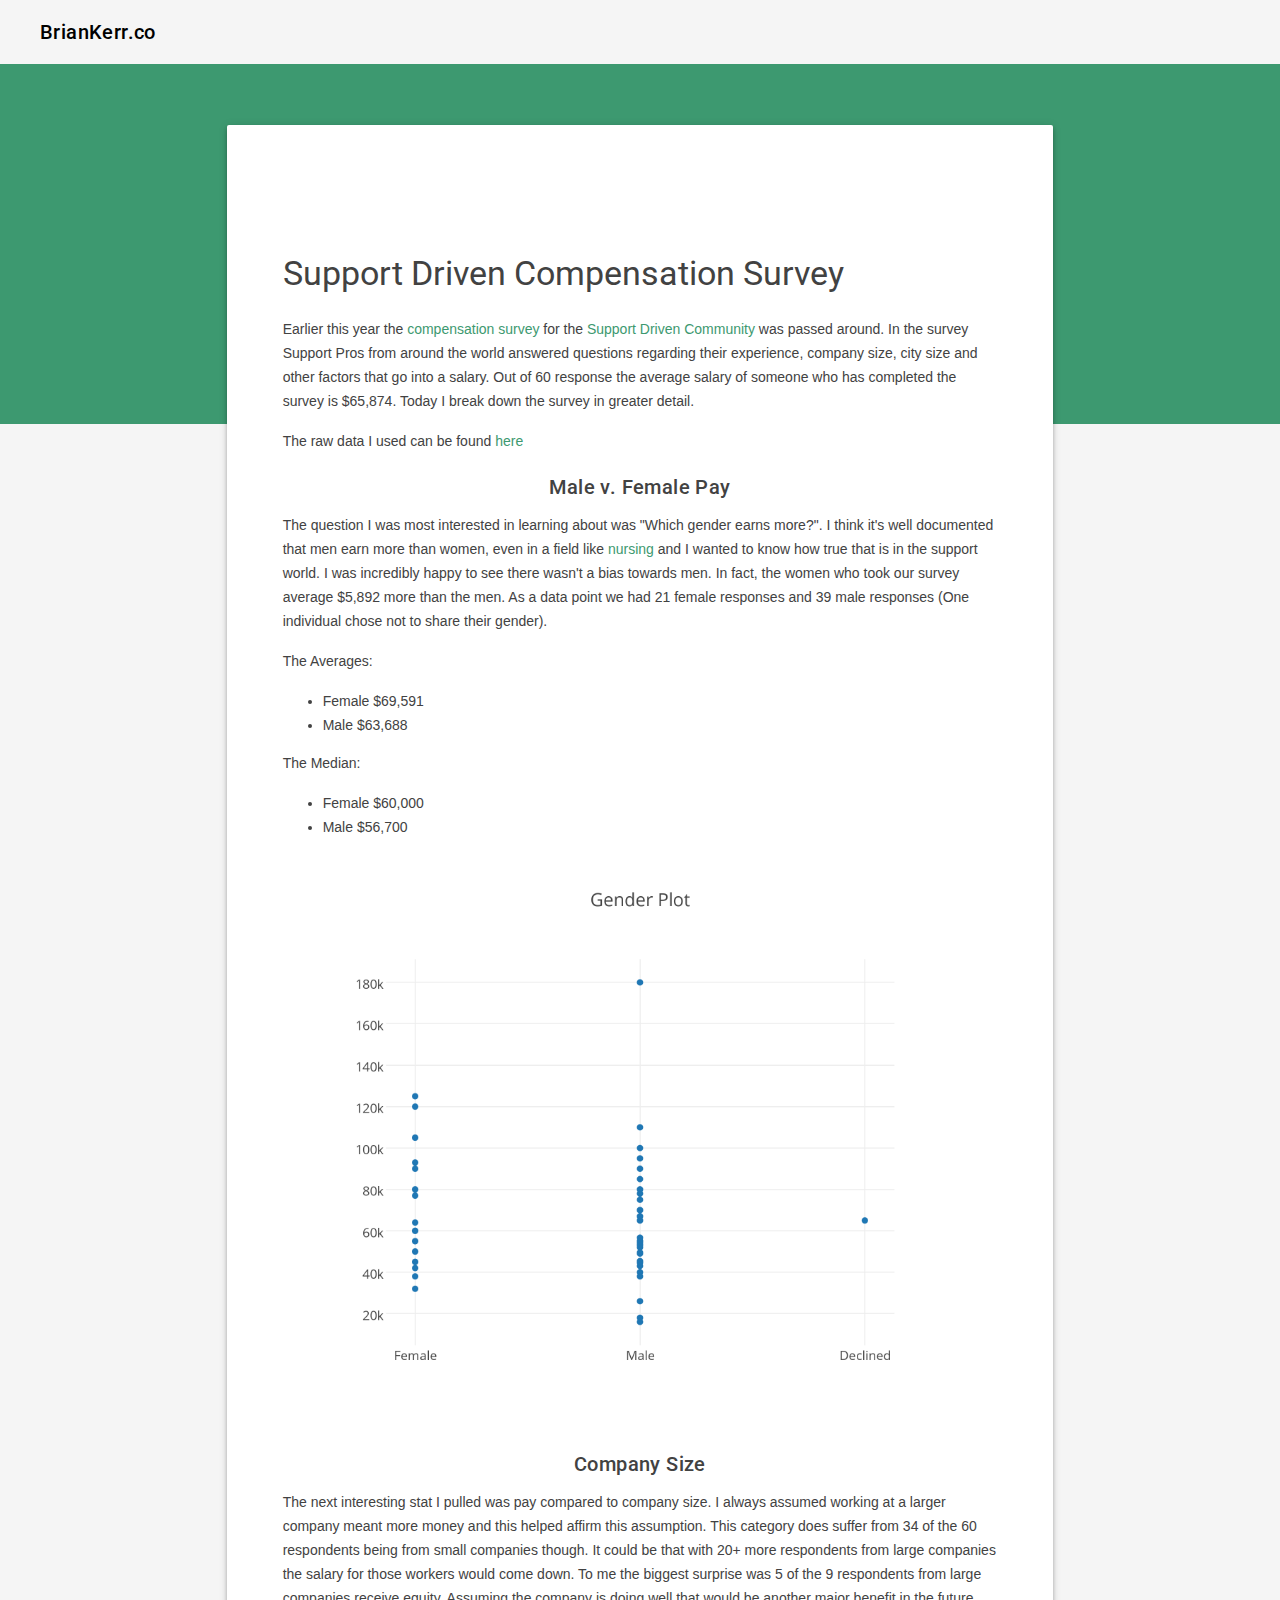
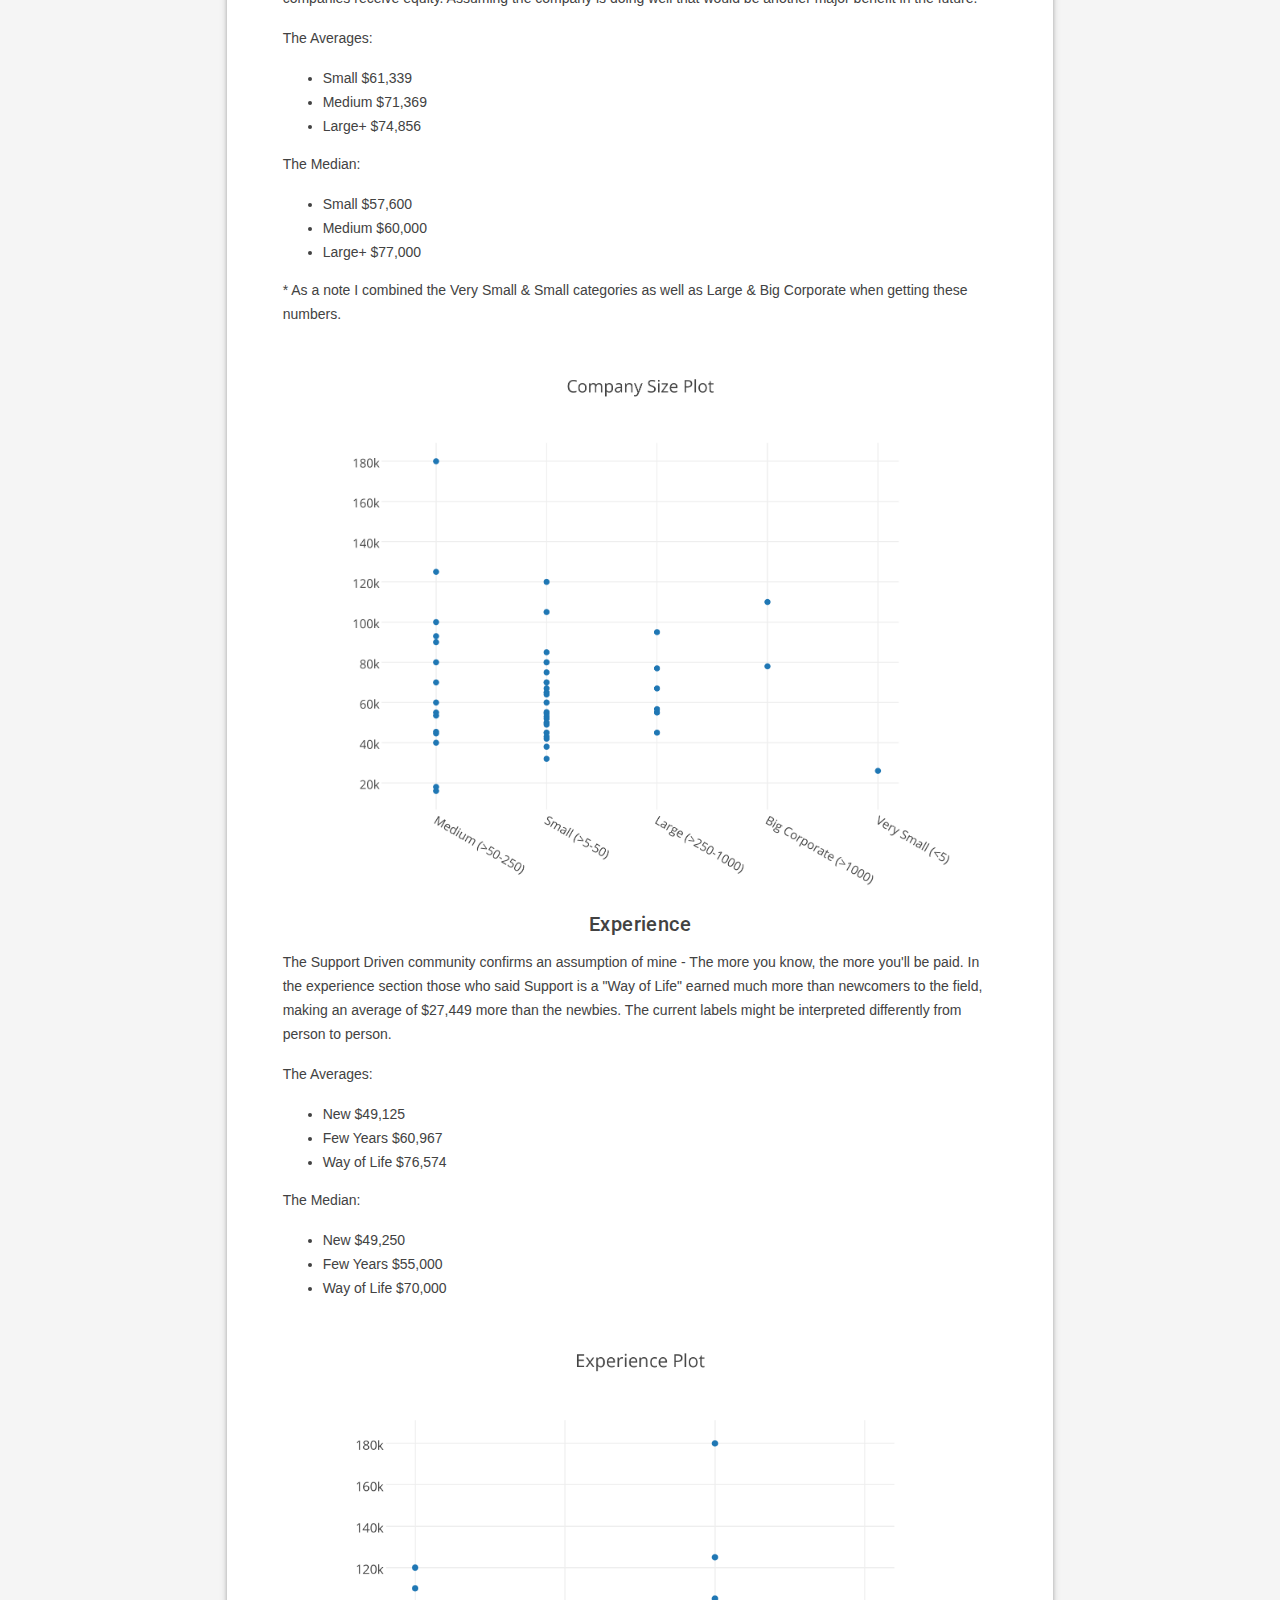
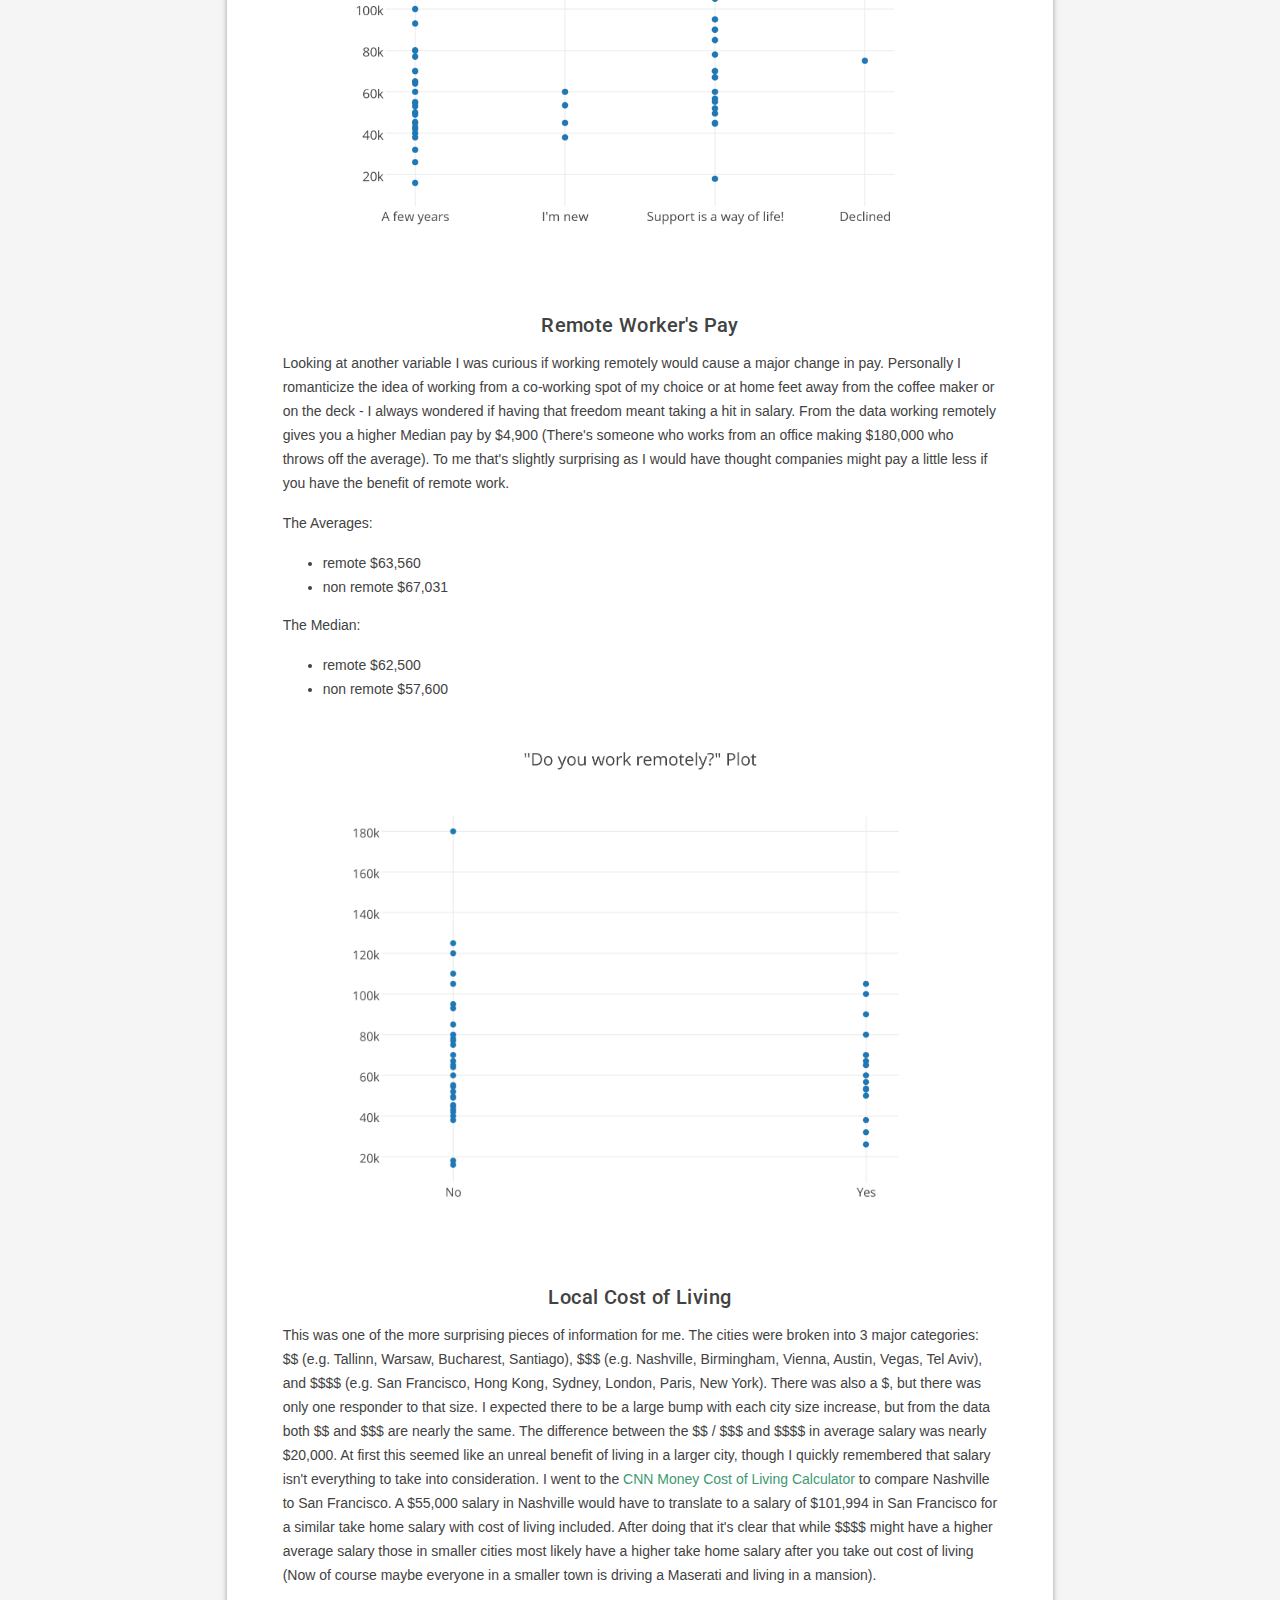
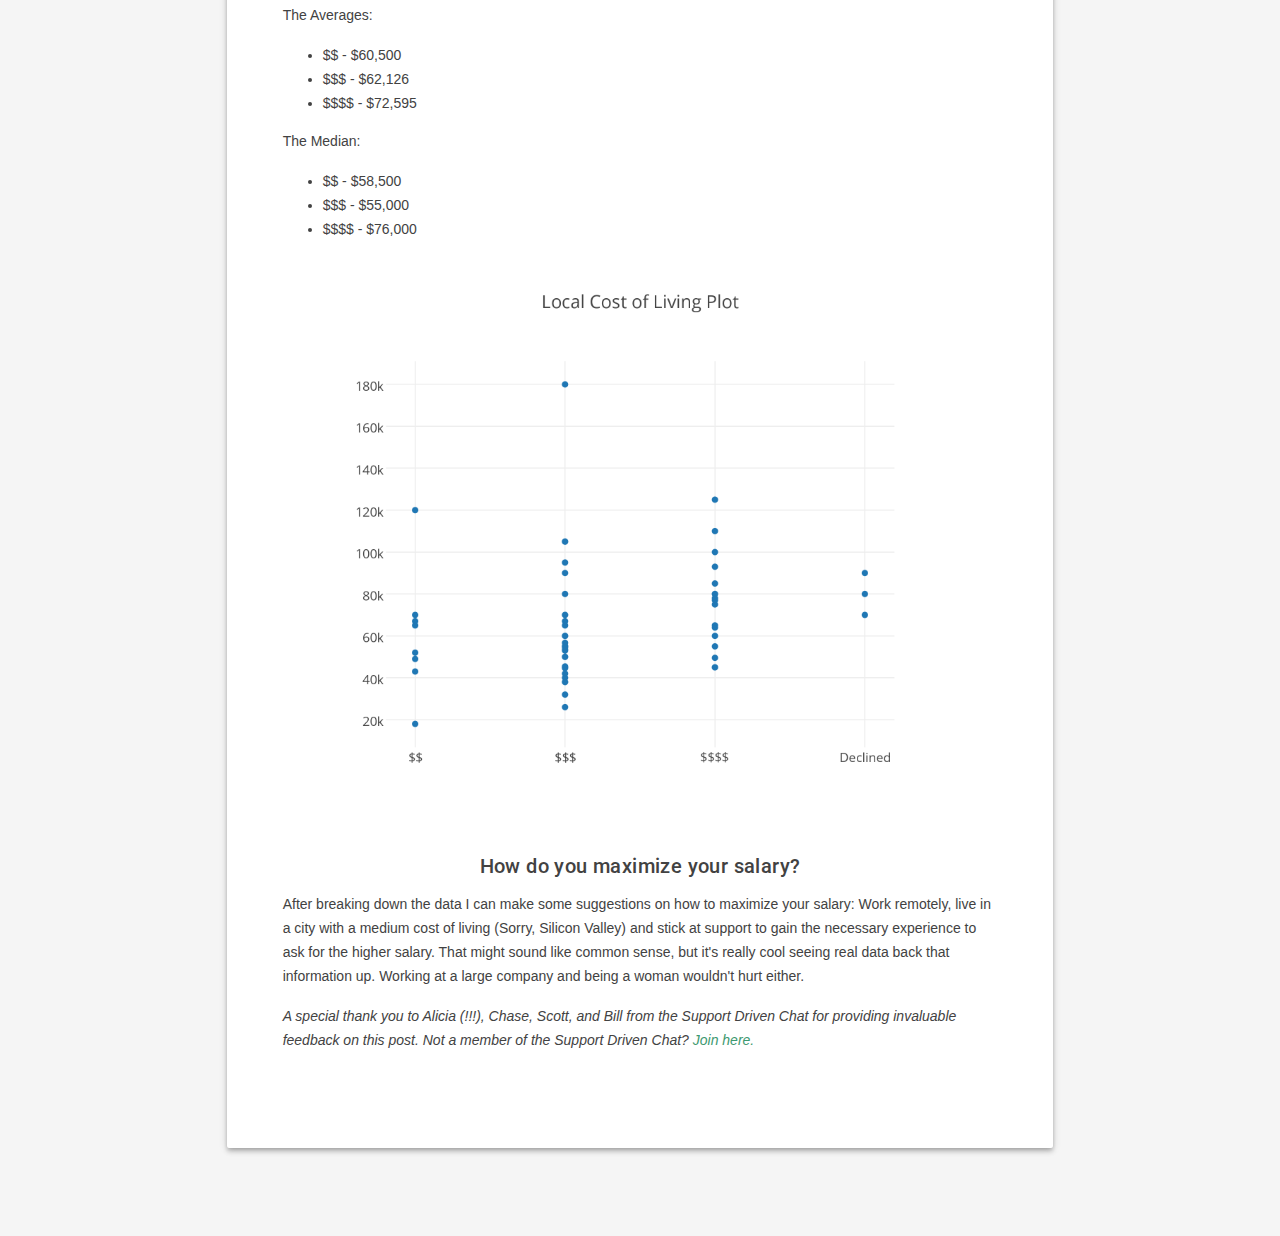
<file: index.html>
<!doctype html>
<!--
  Material Design Lite
  Copyright 2015 Google Inc. All rights reserved.

  Licensed under the Apache License, Version 2.0 (the "License");
  you may not use this file except in compliance with the License.
  You may obtain a copy of the License at

      https://www.apache.org/licenses/LICENSE-2.0

  Unless required by applicable law or agreed to in writing, software
  distributed under the License is distributed on an "AS IS" BASIS,
  WITHOUT WARRANTIES OR CONDITIONS OF ANY KIND, either express or implied.
  See the License for the specific language governing permissions and
  limitations under the License
-->
<html lang="en">
  <head>
    <meta charset="utf-8">
    <meta http-equiv="X-UA-Compatible" content="IE=edge">
    <meta name="description" content="A break down of the 2015 Support Driven Compensation Survey">
    <meta name="viewport" content="width=device-width, initial-scale=1">
    <title>Support Driven Compensation Survey</title>

    <!-- Add to homescreen for Chrome on Android -->
    <meta name="mobile-web-app-capable" content="yes">
    <link rel="icon" sizes="192x192" href="images/touch/chrome-touch-icon-192x192.png">

    <!-- Add to homescreen for Safari on iOS -->
    <meta name="apple-mobile-web-app-capable" content="yes">
    <meta name="apple-mobile-web-app-status-bar-style" content="black">
    <meta name="apple-mobile-web-app-title" content="Material Design Lite">
    <link rel="apple-touch-icon-precomposed" href="apple-touch-icon-precomposed.png">

    <!-- Tile icon for Win8 (144x144 + tile color) -->
    <meta name="msapplication-TileImage" content="images/touch/ms-touch-icon-144x144-precomposed.png">
    <meta name="msapplication-TileColor" content="#3372DF">

    <!-- SEO: If your mobile URL is different from the desktop URL, add a canonical link to the desktop page https://developers.google.com/webmasters/smartphone-sites/feature-phones -->
    <!--
    <link rel="canonical" href="http://www.example.com/">
    -->

    <link href='//fonts.googleapis.com/css?family=Roboto:regular,bold,italic,thin,light,bolditalic,black,medium&amp;lang=en' rel='stylesheet' type='text/css'>
    <link href="https://fonts.googleapis.com/icon?family=Material+Icons"
      rel="stylesheet">
    <link rel="stylesheet" href="css/material.min.css">
	<link rel="stylesheet" href="css/styles.css">

	<!--<script>
	  (function(i,s,o,g,r,a,m){i['GoogleAnalyticsObject']=r;i[r]=i[r]||function(){
	  (i[r].q=i[r].q||[]).push(arguments)},i[r].l=1*new Date();a=s.createElement(o),
	  m=s.getElementsByTagName(o)[0];a.async=1;a.src=g;m.parentNode.insertBefore(a,m)
	  })(window,document,'script','//www.google-analytics.com/analytics.js','ga');
	
	  ga('create', 'UA-36144471-1', 'auto');
	  ga('send', 'pageview');
	
	</script> -->
  </head>
  <body>
    <div class="demo-layout mdl-layout mdl-layout--fixed-header mdl-js-layout mdl-color--grey-100">
      <header class="demo-header mdl-layout__header mdl-layout__header--scroll mdl-color--grey-100 mdl-color-text--grey-800">
        <div class="mdl-layout__header-row">
          <span class="mdl-layout-title"><a href="http://briankerr.co" class="domain">BrianKerr.co</a></span>
          <div class="mdl-layout-spacer"></div>

        </div>
      </header>
      <div class="demo-ribbon"></div>
      <main class="demo-main mdl-layout__content">
        <div class="demo-container mdl-grid">
          <div class="mdl-cell mdl-cell--2-col mdl-cell--hide-tablet mdl-cell--hide-phone"></div>
          <div class="demo-content mdl-color--white mdl-shadow--4dp content mdl-color-text--grey-800 mdl-cell mdl-cell--8-col">


            <h3>Support Driven Compensation Survey</h3>
              <p>
                Earlier this year the <a href="https://docs.google.com/forms/d/1HRK8eFycXO84UiJvkm_Vp8loYoWOb9Q88cxqzMK6CTQ/viewform?pli=1&edit_requested=true" class="links">compensation survey</a> for the <a "links" href="http://supportdriven.com/" class="links">Support Driven Community</a> was passed around. In the survey Support Pros from around the world answered questions regarding their experience, company size, city size and other factors that go into a salary. Out of 60 response the average salary of someone who has completed the survey is $65,874. Today I break down the survey in greater detail.
              </p>
              <p>     
                The raw data I used can be found <a href="https://docs.google.com/spreadsheets/d/1-lADT-1kLHWf3gzeE_pZGIgHGeQFTKBbI_cT9haOk70/edit#gid=1539489065" class="links">here</a>
              </p>
              <h5 class="center">Male v. Female Pay</h5>
              <p>
                The question I was most interested in learning about was "Which gender earns more?". I think it's well documented that men earn more than women, even in a field like <a href="http://blogs.wsj.com/economics/2013/02/25/male-nurses-make-more-money/" class="links">nursing</a> and I wanted to know how true that is in the support world. I was incredibly happy to see there wasn't a bias towards men. In fact, the women who took our survey average $5,892 more than the men. As a data point we had 21 female responses and 39 male responses (One individual chose not to share their gender).
              </p>
              <p>
                The Averages:
              </p>
               <ul>
                <li>Female  $69,591</li>
                <li>Male  $63,688</li>
               </ul>
              <p>
                The Median:
              </p>
                <ul>
                  <li>Female  $60,000 </li>
                  <li>Male  $56,700 </li>
               </ul>
              <img src='img/genderplot.png' class='graph'>
              <h5 class="center">Company Size</h5>
              <p>
                The next interesting stat I pulled was pay compared to company size. I always assumed working at a larger company meant more money and this helped affirm this assumption. This category does suffer from 34 of the 60 respondents being from small companies though. It could be that with 20+ more respondents from large companies the salary for those workers would come down. To me the biggest surprise was 5 of the 9 respondents from large companies receive equity. Assuming the company is doing well that would be another major benefit in the future.
              </p>
              <p>
                The Averages:
              </p>
              <ul>
                <li>Small $61,339</li>
                <li>Medium  $71,369</li>
                <li>Large+  $74,856</li>
              </ul>
              <p>
                The Median:
              </p>
              <ul>
                <li>Small   $57,600</li>
                <li>Medium  $60,000</li>
                <li>Large+  $77,000</li>
              </ul>
              <P>* As a note I combined the Very Small & Small categories as well as Large & Big Corporate when getting these numbers.</P>
              <img src='img/Company Size Plot.png' class='graph'>
              <h5 class="center">Experience</h5>
              <p>
                The Support Driven community confirms an assumption of mine - The more you know, the more you'll be paid. In the experience section those who said Support is a "Way of Life" earned much more than newcomers to the field, making an average of $27,449 more than the newbies. The current labels might be interpreted differently from person to person.
              </p>
              <p>
                The Averages:
              </p>
              <ul>
                <li>New         $49,125</li>
                <li>Few Years $60,967</li>
                <li>Way of Life $76,574</li>
              </ul>
              <p>
                The Median:
              </p>
              <ul>
                <li>New         $49,250</li>
                <li>Few Years $55,000</li>
                <li>Way of Life $70,000</li>
              </ul>
              <img src='img/experienceplot.png' class='graph'>
              <h5 class="center">Remote Worker's Pay</h5>
              <p>
                Looking at another variable I was curious if working remotely would cause a major change in pay. Personally I romanticize the idea of working from a co-working spot of my choice or at home feet away from the coffee maker or on the deck - I always wondered if having that freedom meant taking a hit in salary. From the data working remotely gives you a higher Median pay by $4,900 (There's someone who works from an office making $180,000 who throws off the average). To me that's slightly surprising as I would have thought companies might pay a little less if you have the benefit of remote work.
              </p>
              <p>
                The Averages:
              </p>
              <ul>
                <li>remote      $63,560 </li>
                <li>non remote  $67,031</li>
              </ul>
              <p>
                The Median:
              </p>
              <ul>
                <li>remote      $62,500</li>
                <li>non remote  $57,600 </li>
              </ul>
              <img src='img/Do you work remotelyPlot.png' class='graph'>
             <h5 class="center">Local Cost of Living</h5>
              <p>
                This was one of the more surprising pieces of information for me. The cities were broken into 3 major categories: $$ (e.g. Tallinn, Warsaw, Bucharest, Santiago), $$$ (e.g. Nashville, Birmingham, Vienna, Austin, Vegas, Tel Aviv), and $$$$ (e.g. San Francisco, Hong Kong, Sydney, London, Paris, New York). There was also a $, but there was only one responder to that size. I expected there to be a large bump with each city size increase, but from the data both $$ and $$$ are nearly the same. The difference between the $$ / $$$ and $$$$ in average salary was nearly $20,000. At first this seemed like an unreal benefit of living in a larger city, though I quickly remembered that salary isn't everything to take into consideration. I went to the <a href="http://money.cnn.com/calculator/pf/cost-of-living/" class="links">CNN Money Cost of Living Calculator</a> to compare Nashville to San Francisco. A $55,000 salary in Nashville would have to translate to a salary of $101,994 in San Francisco for a similar take home salary with cost of living included. After doing that it's clear that while $$$$ might have a higher average salary those in smaller cities most likely have a higher take home salary after you take out cost of living (Now of course maybe everyone in a smaller town is driving a Maserati and living in a mansion).
              </p>
              <p>
                The Averages:
              </p>
              <ul>
                <li>$$   -  $60,500</li>
                <li>$$$  -  $62,126</li>
                <li>$$$$ -  $72,595</li>
              </ul>
              <p>
                The Median:
              </p>
              <ul>
                <li>$$   -  $58,500</li>
                <li>$$$  -  $55,000</li>
                <li>$$$$ -  $76,000</li>
              </ul>
              <img src='img/localcostoflivingplot.png' class='graph'>
             <h5 class="center">How do you maximize your salary?</h5>
        		 <p>
        		  	After breaking down the data I can make some suggestions on how to maximize your salary: Work remotely, live in a city with a medium cost of living (Sorry, Silicon Valley) and stick at support to gain the necessary experience to ask for the higher salary. That might sound like common sense, but it's really cool seeing real data back that information up. Working at a large company and being a woman wouldn't hurt either.
        		 </p>
             <p>
                <i>A special thank you to Alicia (!!!), Chase, Scott, and Bill from the Support Driven Chat for providing invaluable feedback on this post. Not a member of the Support Driven Chat? <a href="http://supportdriven.com/support-driven-chat/" class="links" >Join here.</a></i>
             </p>
          </div>
        </div>
      </main>
    </div>
  </body>
</html>
</file>
<file: css/styles.css>
/**
 * Copyright 2015 Google Inc. All Rights Reserved.
 *
 * Licensed under the Apache License, Version 2.0 (the "License");
 * you may not use this file except in compliance with the License.
 * You may obtain a copy of the License at
 *
 *      http://www.apache.org/licenses/LICENSE-2.0
 *
 * Unless required by applicable law or agreed to in writing, software
 * distributed under the License is distributed on an "AS IS" BASIS,
 * WITHOUT WARRANTIES OR CONDITIONS OF ANY KIND, either express or implied.
 * See the License for the specific language governing permissions and
 * limitations under the License.
 */

.demo-ribbon {
  width: 100%;
  height: 40vh;
  background-color: #3D9970;
  -webkit-flex-shrink: 0;
      -ms-flex-negative: 0;
          flex-shrink: 0;
}

.demo-main {
  margin-top: -35vh;
  -webkit-flex-shrink: 0;
      -ms-flex-negative: 0;
          flex-shrink: 0;
}

.demo-header .mdl-layout__header-row {
  padding-left: 40px;
}

.demo-container {
  max-width: 1600px;
  width: calc(100% - 16px);
  margin: 0 auto;
}

.demo-content {
  border-radius: 2px;
  padding: 80px 56px;
  margin-bottom: 80px;
}

.demo-layout.is-small-screen .demo-content {
  padding: 40px 28px;
}

.demo-content h3 {
  margin-top: 48px;
}

.demo-footer {
  padding-left: 40px;
}

.demo-footer .mdl-mini-footer--link-list a {
  font-size: 13px;
}

.graph {
  display: block; 
  margin: auto; 
  position: center;
  width: 95%;
  height: auto;
}

.center {
  text-align: center;
}

/* --- Changing Link Behavior --- */

a.links,
a.links:visited {
  text-decoration: none;
  color: #3D9970;
}
a.links:hover {
  background-color: #3D9970;
  color: white;
}

a.domain,
a.domain {
  text-decoration: none;
  color: black;
}
</file>
<file: css/material.min.css>
@charset "UTF-8";html{color:rgba(0,0,0,.87)}::-moz-selection{background:#b3d4fc;text-shadow:none}::selection{background:#b3d4fc;text-shadow:none}hr{display:block;height:1px;border:0;border-top:1px solid #ccc;margin:1em 0;padding:0}audio,canvas,img,svg,video{vertical-align:middle}fieldset{border:0;margin:0;padding:0}textarea{resize:vertical}.browsehappy{margin:.2em 0;background:#ccc;color:#000;padding:.2em 0}.hidden{display:none!important;visibility:hidden}.visuallyhidden{border:0;clip:rect(0 0 0 0);height:1px;margin:-1px;overflow:hidden;padding:0;position:absolute;width:1px}.visuallyhidden.focusable:active,.visuallyhidden.focusable:focus{clip:auto;height:auto;margin:0;overflow:visible;position:static;width:auto}.invisible{visibility:hidden}.clearfix:before,.clearfix:after{content:" ";display:table}.clearfix:after{clear:both}@media print{*,*:before,*:after{background:transparent!important;color:#000!important;box-shadow:none!important;text-shadow:none!important}a,a:visited{text-decoration:underline}a[href]:after{content:" (" attr(href)")"}abbr[title]:after{content:" (" attr(title)")"}a[href^="#"]:after,a[href^="javascript:"]:after{content:""}pre,blockquote{border:1px solid #999;page-break-inside:avoid}thead{display:table-header-group}tr,img{page-break-inside:avoid}img{max-width:100%!important}p,h2,h3{orphans:3;widows:3}h2,h3{page-break-after:avoid}}a,.mdl-accordion,.mdl-button,.mdl-card,.mdl-checkbox,.mdl-dropdown-menu,.mdl-icon-toggle,.mdl-item,.mdl-radio,.mdl-slider,.mdl-switch,.mdl-tabs__tab{-webkit-tap-highlight-color:transparent;-webkit-tap-highlight-color:rgba(255,255,255,0)}html{width:100%;height:100%}body{width:100%;min-height:100%;margin:0}main{display:block}*[hidden]{display:none!important}html,body{font-family:'Helvetica','Arial',sans-serif;font-size:14px;font-weight:400;line-height:20px}h1,h2,h3,h4,h5,h6,p{padding:0}h1 small,h2 small,h3 small,h4 small,h5 small,h6 small{font-family:'Roboto','Helvetica','Arial',sans-serif;font-weight:400;line-height:1.35;letter-spacing:-.02em;opacity:.54;font-size:.6em}h1{font-size:56px;line-height:1.35;letter-spacing:-.02em;margin:24px 0}h1,h2{font-family:'Roboto','Helvetica','Arial',sans-serif;font-weight:400}h2{font-size:45px;line-height:48px}h2,h3{margin:24px 0}h3{font-size:34px;line-height:40px}h3,h4{font-family:'Roboto','Helvetica','Arial',sans-serif;font-weight:400}h4{font-size:24px;line-height:32px;-moz-osx-font-smoothing:grayscale;margin:24px 0 16px}h5{font-size:20px;font-weight:500;line-height:1;letter-spacing:.02em}h5,h6{font-family:'Roboto','Helvetica','Arial',sans-serif;margin:24px 0 16px}h6{font-size:16px;letter-spacing:.04em}h6,p{font-weight:400;line-height:24px}p{font-size:14px;letter-spacing:0;margin:0 0 16px}a{color:#ff5252;font-weight:500}blockquote{font-family:'Roboto','Helvetica','Arial',sans-serif;position:relative;font-size:24px;font-weight:300;font-style:italic;line-height:1.35;letter-spacing:.08em}blockquote:before{position:absolute;left:-.5em;content:'“'}blockquote:after{content:'”';margin-left:-.05em}mark{background-color:#f4ff81}dt{font-weight:700}address{font-size:12px;line-height:1;font-style:normal}address,ul,ol{font-weight:400;letter-spacing:0}ul,ol{font-size:14px;line-height:24px}.mdl-typography--display-4,.mdl-typography--display-4-color-contrast{font-family:'Roboto','Helvetica','Arial',sans-serif;font-size:112px;font-weight:300;line-height:1;letter-spacing:-.04em}.mdl-typography--display-4-color-contrast{opacity:.54}.mdl-typography--display-3,.mdl-typography--display-3-color-contrast{font-family:'Roboto','Helvetica','Arial',sans-serif;font-size:56px;font-weight:400;line-height:1.35;letter-spacing:-.02em}.mdl-typography--display-3-color-contrast{opacity:.54}.mdl-typography--display-2,.mdl-typography--display-2-color-contrast{font-family:'Roboto','Helvetica','Arial',sans-serif;font-size:45px;font-weight:400;line-height:48px}.mdl-typography--display-2-color-contrast{opacity:.54}.mdl-typography--display-1,.mdl-typography--display-1-color-contrast{font-family:'Roboto','Helvetica','Arial',sans-serif;font-size:34px;font-weight:400;line-height:40px}.mdl-typography--display-1-color-contrast{opacity:.54}.mdl-typography--headline,.mdl-typography--headline-color-contrast{font-family:'Roboto','Helvetica','Arial',sans-serif;font-size:24px;font-weight:400;line-height:32px;-moz-osx-font-smoothing:grayscale}.mdl-typography--headline-color-contrast{opacity:.87}.mdl-typography--title,.mdl-typography--title-color-contrast{font-family:'Roboto','Helvetica','Arial',sans-serif;font-size:20px;font-weight:500;line-height:1;letter-spacing:.02em}.mdl-typography--title-color-contrast{opacity:.87}.mdl-typography--subhead,.mdl-typography--subhead-color-contrast{font-family:'Roboto','Helvetica','Arial',sans-serif;font-size:16px;font-weight:400;line-height:24px;letter-spacing:.04em}.mdl-typography--subhead-color-contrast{opacity:.87}.mdl-typography--body-2,.mdl-typography--body-2-color-contrast{font-size:14px;font-weight:700;line-height:24px;letter-spacing:0}.mdl-typography--body-2-color-contrast{opacity:.87}.mdl-typography--body-1,.mdl-typography--body-1-color-contrast{font-size:14px;font-weight:400;line-height:24px;letter-spacing:0}.mdl-typography--body-1-color-contrast{opacity:.87}.mdl-typography--body-2-force-preferred-font,.mdl-typography--body-2-force-preferred-font-color-contrast{font-family:'Roboto','Helvetica','Arial',sans-serif;font-size:14px;font-weight:500;line-height:24px;letter-spacing:0}.mdl-typography--body-2-force-preferred-font-color-contrast{opacity:.87}.mdl-typography--body-1-force-preferred-font,.mdl-typography--body-1-force-preferred-font-color-contrast{font-family:'Roboto','Helvetica','Arial',sans-serif;font-size:14px;font-weight:400;line-height:24px;letter-spacing:0}.mdl-typography--body-1-force-preferred-font-color-contrast{opacity:.87}.mdl-typography--caption,.mdl-typography--caption-force-preferred-font{font-size:12px;font-weight:400;line-height:1;letter-spacing:0}.mdl-typography--caption-force-preferred-font{font-family:'Roboto','Helvetica','Arial',sans-serif}.mdl-typography--caption-color-contrast,.mdl-typography--caption-force-preferred-font-color-contrast{font-size:12px;font-weight:400;line-height:1;letter-spacing:0;opacity:.54}.mdl-typography--caption-force-preferred-font-color-contrast,.mdl-typography--menu{font-family:'Roboto','Helvetica','Arial',sans-serif}.mdl-typography--menu{font-size:14px;font-weight:500;line-height:1;letter-spacing:0}.mdl-typography--menu-color-contrast{opacity:.87}.mdl-typography--menu-color-contrast,.mdl-typography--button,.mdl-typography--button-color-contrast{font-family:'Roboto','Helvetica','Arial',sans-serif;font-size:14px;font-weight:500;line-height:1;letter-spacing:0}.mdl-typography--button,.mdl-typography--button-color-contrast{text-transform:uppercase}.mdl-typography--button-color-contrast{opacity:.87}.mdl-typography--text-left{text-align:left}.mdl-typography--text-right{text-align:right}.mdl-typography--text-center{text-align:center}.mdl-typography--text-justify{text-align:justify}.mdl-typography--text-nowrap{white-space:nowrap}.mdl-typography--text-lowercase{text-transform:lowercase}.mdl-typography--text-uppercase{text-transform:uppercase}.mdl-typography--text-capitalize{text-transform:capitalize}.mdl-typography--font-thin{font-weight:200!important}.mdl-typography--font-light{font-weight:300!important}.mdl-typography--font-regular{font-weight:400!important}.mdl-typography--font-medium{font-weight:500!important}.mdl-typography--font-bold{font-weight:700!important}.mdl-typography--font-black{font-weight:900!important}.mdl-color-text--red{color:#f44336 !important}.mdl-color--red{background-color:#f44336 !important}.mdl-color-text--red-50{color:#ffebee !important}.mdl-color--red-50{background-color:#ffebee !important}.mdl-color-text--red-100{color:#ffcdd2 !important}.mdl-color--red-100{background-color:#ffcdd2 !important}.mdl-color-text--red-200{color:#ef9a9a !important}.mdl-color--red-200{background-color:#ef9a9a !important}.mdl-color-text--red-300{color:#e57373 !important}.mdl-color--red-300{background-color:#e57373 !important}.mdl-color-text--red-400{color:#ef5350 !important}.mdl-color--red-400{background-color:#ef5350 !important}.mdl-color-text--red-500{color:#f44336 !important}.mdl-color--red-500{background-color:#f44336 !important}.mdl-color-text--red-600{color:#e53935 !important}.mdl-color--red-600{background-color:#e53935 !important}.mdl-color-text--red-700{color:#d32f2f !important}.mdl-color--red-700{background-color:#d32f2f !important}.mdl-color-text--red-800{color:#c62828 !important}.mdl-color--red-800{background-color:#c62828 !important}.mdl-color-text--red-900{color:#b71c1c !important}.mdl-color--red-900{background-color:#b71c1c !important}.mdl-color-text--red-A100{color:#ff8a80 !important}.mdl-color--red-A100{background-color:#ff8a80 !important}.mdl-color-text--red-A200{color:#ff5252 !important}.mdl-color--red-A200{background-color:#ff5252 !important}.mdl-color-text--red-A400{color:#ff1744 !important}.mdl-color--red-A400{background-color:#ff1744 !important}.mdl-color-text--red-A700{color:#d50000 !important}.mdl-color--red-A700{background-color:#d50000 !important}.mdl-color-text--pink{color:#e91e63 !important}.mdl-color--pink{background-color:#e91e63 !important}.mdl-color-text--pink-50{color:#fce4ec !important}.mdl-color--pink-50{background-color:#fce4ec !important}.mdl-color-text--pink-100{color:#f8bbd0 !important}.mdl-color--pink-100{background-color:#f8bbd0 !important}.mdl-color-text--pink-200{color:#f48fb1 !important}.mdl-color--pink-200{background-color:#f48fb1 !important}.mdl-color-text--pink-300{color:#f06292 !important}.mdl-color--pink-300{background-color:#f06292 !important}.mdl-color-text--pink-400{color:#ec407a !important}.mdl-color--pink-400{background-color:#ec407a !important}.mdl-color-text--pink-500{color:#e91e63 !important}.mdl-color--pink-500{background-color:#e91e63 !important}.mdl-color-text--pink-600{color:#d81b60 !important}.mdl-color--pink-600{background-color:#d81b60 !important}.mdl-color-text--pink-700{color:#c2185b !important}.mdl-color--pink-700{background-color:#c2185b !important}.mdl-color-text--pink-800{color:#ad1457 !important}.mdl-color--pink-800{background-color:#ad1457 !important}.mdl-color-text--pink-900{color:#880e4f !important}.mdl-color--pink-900{background-color:#880e4f !important}.mdl-color-text--pink-A100{color:#ff80ab !important}.mdl-color--pink-A100{background-color:#ff80ab !important}.mdl-color-text--pink-A200{color:#ff4081 !important}.mdl-color--pink-A200{background-color:#ff4081 !important}.mdl-color-text--pink-A400{color:#f50057 !important}.mdl-color--pink-A400{background-color:#f50057 !important}.mdl-color-text--pink-A700{color:#c51162 !important}.mdl-color--pink-A700{background-color:#c51162 !important}.mdl-color-text--purple{color:#9c27b0 !important}.mdl-color--purple{background-color:#9c27b0 !important}.mdl-color-text--purple-50{color:#f3e5f5 !important}.mdl-color--purple-50{background-color:#f3e5f5 !important}.mdl-color-text--purple-100{color:#e1bee7 !important}.mdl-color--purple-100{background-color:#e1bee7 !important}.mdl-color-text--purple-200{color:#ce93d8 !important}.mdl-color--purple-200{background-color:#ce93d8 !important}.mdl-color-text--purple-300{color:#ba68c8 !important}.mdl-color--purple-300{background-color:#ba68c8 !important}.mdl-color-text--purple-400{color:#ab47bc !important}.mdl-color--purple-400{background-color:#ab47bc !important}.mdl-color-text--purple-500{color:#9c27b0 !important}.mdl-color--purple-500{background-color:#9c27b0 !important}.mdl-color-text--purple-600{color:#8e24aa !important}.mdl-color--purple-600{background-color:#8e24aa !important}.mdl-color-text--purple-700{color:#7b1fa2 !important}.mdl-color--purple-700{background-color:#7b1fa2 !important}.mdl-color-text--purple-800{color:#6a1b9a !important}.mdl-color--purple-800{background-color:#6a1b9a !important}.mdl-color-text--purple-900{color:#4a148c !important}.mdl-color--purple-900{background-color:#4a148c !important}.mdl-color-text--purple-A100{color:#ea80fc !important}.mdl-color--purple-A100{background-color:#ea80fc !important}.mdl-color-text--purple-A200{color:#e040fb !important}.mdl-color--purple-A200{background-color:#e040fb !important}.mdl-color-text--purple-A400{color:#d500f9 !important}.mdl-color--purple-A400{background-color:#d500f9 !important}.mdl-color-text--purple-A700{color:#a0f !important}.mdl-color--purple-A700{background-color:#a0f !important}.mdl-color-text--deep-purple{color:#673ab7 !important}.mdl-color--deep-purple{background-color:#673ab7 !important}.mdl-color-text--deep-purple-50{color:#ede7f6 !important}.mdl-color--deep-purple-50{background-color:#ede7f6 !important}.mdl-color-text--deep-purple-100{color:#d1c4e9 !important}.mdl-color--deep-purple-100{background-color:#d1c4e9 !important}.mdl-color-text--deep-purple-200{color:#b39ddb !important}.mdl-color--deep-purple-200{background-color:#b39ddb !important}.mdl-color-text--deep-purple-300{color:#9575cd !important}.mdl-color--deep-purple-300{background-color:#9575cd !important}.mdl-color-text--deep-purple-400{color:#7e57c2 !important}.mdl-color--deep-purple-400{background-color:#7e57c2 !important}.mdl-color-text--deep-purple-500{color:#673ab7 !important}.mdl-color--deep-purple-500{background-color:#673ab7 !important}.mdl-color-text--deep-purple-600{color:#5e35b1 !important}.mdl-color--deep-purple-600{background-color:#5e35b1 !important}.mdl-color-text--deep-purple-700{color:#512da8 !important}.mdl-color--deep-purple-700{background-color:#512da8 !important}.mdl-color-text--deep-purple-800{color:#4527a0 !important}.mdl-color--deep-purple-800{background-color:#4527a0 !important}.mdl-color-text--deep-purple-900{color:#311b92 !important}.mdl-color--deep-purple-900{background-color:#311b92 !important}.mdl-color-text--deep-purple-A100{color:#b388ff !important}.mdl-color--deep-purple-A100{background-color:#b388ff !important}.mdl-color-text--deep-purple-A200{color:#7c4dff !important}.mdl-color--deep-purple-A200{background-color:#7c4dff !important}.mdl-color-text--deep-purple-A400{color:#651fff !important}.mdl-color--deep-purple-A400{background-color:#651fff !important}.mdl-color-text--deep-purple-A700{color:#6200ea !important}.mdl-color--deep-purple-A700{background-color:#6200ea !important}.mdl-color-text--indigo{color:#3f51b5 !important}.mdl-color--indigo{background-color:#3f51b5 !important}.mdl-color-text--indigo-50{color:#e8eaf6 !important}.mdl-color--indigo-50{background-color:#e8eaf6 !important}.mdl-color-text--indigo-100{color:#c5cae9 !important}.mdl-color--indigo-100{background-color:#c5cae9 !important}.mdl-color-text--indigo-200{color:#9fa8da !important}.mdl-color--indigo-200{background-color:#9fa8da !important}.mdl-color-text--indigo-300{color:#7986cb !important}.mdl-color--indigo-300{background-color:#7986cb !important}.mdl-color-text--indigo-400{color:#5c6bc0 !important}.mdl-color--indigo-400{background-color:#5c6bc0 !important}.mdl-color-text--indigo-500{color:#3f51b5 !important}.mdl-color--indigo-500{background-color:#3f51b5 !important}.mdl-color-text--indigo-600{color:#3949ab !important}.mdl-color--indigo-600{background-color:#3949ab !important}.mdl-color-text--indigo-700{color:#303f9f !important}.mdl-color--indigo-700{background-color:#303f9f !important}.mdl-color-text--indigo-800{color:#283593 !important}.mdl-color--indigo-800{background-color:#283593 !important}.mdl-color-text--indigo-900{color:#1a237e !important}.mdl-color--indigo-900{background-color:#1a237e !important}.mdl-color-text--indigo-A100{color:#8c9eff !important}.mdl-color--indigo-A100{background-color:#8c9eff !important}.mdl-color-text--indigo-A200{color:#536dfe !important}.mdl-color--indigo-A200{background-color:#536dfe !important}.mdl-color-text--indigo-A400{color:#3d5afe !important}.mdl-color--indigo-A400{background-color:#3d5afe !important}.mdl-color-text--indigo-A700{color:#304ffe !important}.mdl-color--indigo-A700{background-color:#304ffe !important}.mdl-color-text--blue{color:#2196f3 !important}.mdl-color--blue{background-color:#2196f3 !important}.mdl-color-text--blue-50{color:#e3f2fd !important}.mdl-color--blue-50{background-color:#e3f2fd !important}.mdl-color-text--blue-100{color:#bbdefb !important}.mdl-color--blue-100{background-color:#bbdefb !important}.mdl-color-text--blue-200{color:#90caf9 !important}.mdl-color--blue-200{background-color:#90caf9 !important}.mdl-color-text--blue-300{color:#64b5f6 !important}.mdl-color--blue-300{background-color:#64b5f6 !important}.mdl-color-text--blue-400{color:#42a5f5 !important}.mdl-color--blue-400{background-color:#42a5f5 !important}.mdl-color-text--blue-500{color:#2196f3 !important}.mdl-color--blue-500{background-color:#2196f3 !important}.mdl-color-text--blue-600{color:#1e88e5 !important}.mdl-color--blue-600{background-color:#1e88e5 !important}.mdl-color-text--blue-700{color:#1976d2 !important}.mdl-color--blue-700{background-color:#1976d2 !important}.mdl-color-text--blue-800{color:#1565c0 !important}.mdl-color--blue-800{background-color:#1565c0 !important}.mdl-color-text--blue-900{color:#0d47a1 !important}.mdl-color--blue-900{background-color:#0d47a1 !important}.mdl-color-text--blue-A100{color:#82b1ff !important}.mdl-color--blue-A100{background-color:#82b1ff !important}.mdl-color-text--blue-A200{color:#448aff !important}.mdl-color--blue-A200{background-color:#448aff !important}.mdl-color-text--blue-A400{color:#2979ff !important}.mdl-color--blue-A400{background-color:#2979ff !important}.mdl-color-text--blue-A700{color:#2962ff !important}.mdl-color--blue-A700{background-color:#2962ff !important}.mdl-color-text--light-blue{color:#03a9f4 !important}.mdl-color--light-blue{background-color:#03a9f4 !important}.mdl-color-text--light-blue-50{color:#e1f5fe !important}.mdl-color--light-blue-50{background-color:#e1f5fe !important}.mdl-color-text--light-blue-100{color:#b3e5fc !important}.mdl-color--light-blue-100{background-color:#b3e5fc !important}.mdl-color-text--light-blue-200{color:#81d4fa !important}.mdl-color--light-blue-200{background-color:#81d4fa !important}.mdl-color-text--light-blue-300{color:#4fc3f7 !important}.mdl-color--light-blue-300{background-color:#4fc3f7 !important}.mdl-color-text--light-blue-400{color:#29b6f6 !important}.mdl-color--light-blue-400{background-color:#29b6f6 !important}.mdl-color-text--light-blue-500{color:#03a9f4 !important}.mdl-color--light-blue-500{background-color:#03a9f4 !important}.mdl-color-text--light-blue-600{color:#039be5 !important}.mdl-color--light-blue-600{background-color:#039be5 !important}.mdl-color-text--light-blue-700{color:#0288d1 !important}.mdl-color--light-blue-700{background-color:#0288d1 !important}.mdl-color-text--light-blue-800{color:#0277bd !important}.mdl-color--light-blue-800{background-color:#0277bd !important}.mdl-color-text--light-blue-900{color:#01579b !important}.mdl-color--light-blue-900{background-color:#01579b !important}.mdl-color-text--light-blue-A100{color:#80d8ff !important}.mdl-color--light-blue-A100{background-color:#80d8ff !important}.mdl-color-text--light-blue-A200{color:#40c4ff !important}.mdl-color--light-blue-A200{background-color:#40c4ff !important}.mdl-color-text--light-blue-A400{color:#00b0ff !important}.mdl-color--light-blue-A400{background-color:#00b0ff !important}.mdl-color-text--light-blue-A700{color:#0091ea !important}.mdl-color--light-blue-A700{background-color:#0091ea !important}.mdl-color-text--cyan{color:#00bcd4 !important}.mdl-color--cyan{background-color:#00bcd4 !important}.mdl-color-text--cyan-50{color:#e0f7fa !important}.mdl-color--cyan-50{background-color:#e0f7fa !important}.mdl-color-text--cyan-100{color:#b2ebf2 !important}.mdl-color--cyan-100{background-color:#b2ebf2 !important}.mdl-color-text--cyan-200{color:#80deea !important}.mdl-color--cyan-200{background-color:#80deea !important}.mdl-color-text--cyan-300{color:#4dd0e1 !important}.mdl-color--cyan-300{background-color:#4dd0e1 !important}.mdl-color-text--cyan-400{color:#26c6da !important}.mdl-color--cyan-400{background-color:#26c6da !important}.mdl-color-text--cyan-500{color:#00bcd4 !important}.mdl-color--cyan-500{background-color:#00bcd4 !important}.mdl-color-text--cyan-600{color:#00acc1 !important}.mdl-color--cyan-600{background-color:#00acc1 !important}.mdl-color-text--cyan-700{color:#0097a7 !important}.mdl-color--cyan-700{background-color:#0097a7 !important}.mdl-color-text--cyan-800{color:#00838f !important}.mdl-color--cyan-800{background-color:#00838f !important}.mdl-color-text--cyan-900{color:#006064 !important}.mdl-color--cyan-900{background-color:#006064 !important}.mdl-color-text--cyan-A100{color:#84ffff !important}.mdl-color--cyan-A100{background-color:#84ffff !important}.mdl-color-text--cyan-A200{color:#18ffff !important}.mdl-color--cyan-A200{background-color:#18ffff !important}.mdl-color-text--cyan-A400{color:#00e5ff !important}.mdl-color--cyan-A400{background-color:#00e5ff !important}.mdl-color-text--cyan-A700{color:#00b8d4 !important}.mdl-color--cyan-A700{background-color:#00b8d4 !important}.mdl-color-text--teal{color:#009688 !important}.mdl-color--teal{background-color:#009688 !important}.mdl-color-text--teal-50{color:#e0f2f1 !important}.mdl-color--teal-50{background-color:#e0f2f1 !important}.mdl-color-text--teal-100{color:#b2dfdb !important}.mdl-color--teal-100{background-color:#b2dfdb !important}.mdl-color-text--teal-200{color:#80cbc4 !important}.mdl-color--teal-200{background-color:#80cbc4 !important}.mdl-color-text--teal-300{color:#4db6ac !important}.mdl-color--teal-300{background-color:#4db6ac !important}.mdl-color-text--teal-400{color:#26a69a !important}.mdl-color--teal-400{background-color:#26a69a !important}.mdl-color-text--teal-500{color:#009688 !important}.mdl-color--teal-500{background-color:#009688 !important}.mdl-color-text--teal-600{color:#00897b !important}.mdl-color--teal-600{background-color:#00897b !important}.mdl-color-text--teal-700{color:#00796b !important}.mdl-color--teal-700{background-color:#00796b !important}.mdl-color-text--teal-800{color:#00695c !important}.mdl-color--teal-800{background-color:#00695c !important}.mdl-color-text--teal-900{color:#004d40 !important}.mdl-color--teal-900{background-color:#004d40 !important}.mdl-color-text--teal-A100{color:#a7ffeb !important}.mdl-color--teal-A100{background-color:#a7ffeb !important}.mdl-color-text--teal-A200{color:#64ffda !important}.mdl-color--teal-A200{background-color:#64ffda !important}.mdl-color-text--teal-A400{color:#1de9b6 !important}.mdl-color--teal-A400{background-color:#1de9b6 !important}.mdl-color-text--teal-A700{color:#00bfa5 !important}.mdl-color--teal-A700{background-color:#00bfa5 !important}.mdl-color-text--green{color:#4caf50 !important}.mdl-color--green{background-color:#4caf50 !important}.mdl-color-text--green-50{color:#e8f5e9 !important}.mdl-color--green-50{background-color:#e8f5e9 !important}.mdl-color-text--green-100{color:#c8e6c9 !important}.mdl-color--green-100{background-color:#c8e6c9 !important}.mdl-color-text--green-200{color:#a5d6a7 !important}.mdl-color--green-200{background-color:#a5d6a7 !important}.mdl-color-text--green-300{color:#81c784 !important}.mdl-color--green-300{background-color:#81c784 !important}.mdl-color-text--green-400{color:#66bb6a !important}.mdl-color--green-400{background-color:#66bb6a !important}.mdl-color-text--green-500{color:#4caf50 !important}.mdl-color--green-500{background-color:#4caf50 !important}.mdl-color-text--green-600{color:#43a047 !important}.mdl-color--green-600{background-color:#43a047 !important}.mdl-color-text--green-700{color:#388e3c !important}.mdl-color--green-700{background-color:#388e3c !important}.mdl-color-text--green-800{color:#2e7d32 !important}.mdl-color--green-800{background-color:#2e7d32 !important}.mdl-color-text--green-900{color:#1b5e20 !important}.mdl-color--green-900{background-color:#1b5e20 !important}.mdl-color-text--green-A100{color:#b9f6ca !important}.mdl-color--green-A100{background-color:#b9f6ca !important}.mdl-color-text--green-A200{color:#69f0ae !important}.mdl-color--green-A200{background-color:#69f0ae !important}.mdl-color-text--green-A400{color:#00e676 !important}.mdl-color--green-A400{background-color:#00e676 !important}.mdl-color-text--green-A700{color:#00c853 !important}.mdl-color--green-A700{background-color:#00c853 !important}.mdl-color-text--light-green{color:#8bc34a !important}.mdl-color--light-green{background-color:#8bc34a !important}.mdl-color-text--light-green-50{color:#f1f8e9 !important}.mdl-color--light-green-50{background-color:#f1f8e9 !important}.mdl-color-text--light-green-100{color:#dcedc8 !important}.mdl-color--light-green-100{background-color:#dcedc8 !important}.mdl-color-text--light-green-200{color:#c5e1a5 !important}.mdl-color--light-green-200{background-color:#c5e1a5 !important}.mdl-color-text--light-green-300{color:#aed581 !important}.mdl-color--light-green-300{background-color:#aed581 !important}.mdl-color-text--light-green-400{color:#9ccc65 !important}.mdl-color--light-green-400{background-color:#9ccc65 !important}.mdl-color-text--light-green-500{color:#8bc34a !important}.mdl-color--light-green-500{background-color:#8bc34a !important}.mdl-color-text--light-green-600{color:#7cb342 !important}.mdl-color--light-green-600{background-color:#7cb342 !important}.mdl-color-text--light-green-700{color:#689f38 !important}.mdl-color--light-green-700{background-color:#689f38 !important}.mdl-color-text--light-green-800{color:#558b2f !important}.mdl-color--light-green-800{background-color:#558b2f !important}.mdl-color-text--light-green-900{color:#33691e !important}.mdl-color--light-green-900{background-color:#33691e !important}.mdl-color-text--light-green-A100{color:#ccff90 !important}.mdl-color--light-green-A100{background-color:#ccff90 !important}.mdl-color-text--light-green-A200{color:#b2ff59 !important}.mdl-color--light-green-A200{background-color:#b2ff59 !important}.mdl-color-text--light-green-A400{color:#76ff03 !important}.mdl-color--light-green-A400{background-color:#76ff03 !important}.mdl-color-text--light-green-A700{color:#64dd17 !important}.mdl-color--light-green-A700{background-color:#64dd17 !important}.mdl-color-text--lime{color:#cddc39 !important}.mdl-color--lime{background-color:#cddc39 !important}.mdl-color-text--lime-50{color:#f9fbe7 !important}.mdl-color--lime-50{background-color:#f9fbe7 !important}.mdl-color-text--lime-100{color:#f0f4c3 !important}.mdl-color--lime-100{background-color:#f0f4c3 !important}.mdl-color-text--lime-200{color:#e6ee9c !important}.mdl-color--lime-200{background-color:#e6ee9c !important}.mdl-color-text--lime-300{color:#dce775 !important}.mdl-color--lime-300{background-color:#dce775 !important}.mdl-color-text--lime-400{color:#d4e157 !important}.mdl-color--lime-400{background-color:#d4e157 !important}.mdl-color-text--lime-500{color:#cddc39 !important}.mdl-color--lime-500{background-color:#cddc39 !important}.mdl-color-text--lime-600{color:#c0ca33 !important}.mdl-color--lime-600{background-color:#c0ca33 !important}.mdl-color-text--lime-700{color:#afb42b !important}.mdl-color--lime-700{background-color:#afb42b !important}.mdl-color-text--lime-800{color:#9e9d24 !important}.mdl-color--lime-800{background-color:#9e9d24 !important}.mdl-color-text--lime-900{color:#827717 !important}.mdl-color--lime-900{background-color:#827717 !important}.mdl-color-text--lime-A100{color:#f4ff81 !important}.mdl-color--lime-A100{background-color:#f4ff81 !important}.mdl-color-text--lime-A200{color:#eeff41 !important}.mdl-color--lime-A200{background-color:#eeff41 !important}.mdl-color-text--lime-A400{color:#c6ff00 !important}.mdl-color--lime-A400{background-color:#c6ff00 !important}.mdl-color-text--lime-A700{color:#aeea00 !important}.mdl-color--lime-A700{background-color:#aeea00 !important}.mdl-color-text--yellow{color:#ffeb3b !important}.mdl-color--yellow{background-color:#ffeb3b !important}.mdl-color-text--yellow-50{color:#fffde7 !important}.mdl-color--yellow-50{background-color:#fffde7 !important}.mdl-color-text--yellow-100{color:#fff9c4 !important}.mdl-color--yellow-100{background-color:#fff9c4 !important}.mdl-color-text--yellow-200{color:#fff59d !important}.mdl-color--yellow-200{background-color:#fff59d !important}.mdl-color-text--yellow-300{color:#fff176 !important}.mdl-color--yellow-300{background-color:#fff176 !important}.mdl-color-text--yellow-400{color:#ffee58 !important}.mdl-color--yellow-400{background-color:#ffee58 !important}.mdl-color-text--yellow-500{color:#ffeb3b !important}.mdl-color--yellow-500{background-color:#ffeb3b !important}.mdl-color-text--yellow-600{color:#fdd835 !important}.mdl-color--yellow-600{background-color:#fdd835 !important}.mdl-color-text--yellow-700{color:#fbc02d !important}.mdl-color--yellow-700{background-color:#fbc02d !important}.mdl-color-text--yellow-800{color:#f9a825 !important}.mdl-color--yellow-800{background-color:#f9a825 !important}.mdl-color-text--yellow-900{color:#f57f17 !important}.mdl-color--yellow-900{background-color:#f57f17 !important}.mdl-color-text--yellow-A100{color:#ffff8d !important}.mdl-color--yellow-A100{background-color:#ffff8d !important}.mdl-color-text--yellow-A200{color:#ff0 !important}.mdl-color--yellow-A200{background-color:#ff0 !important}.mdl-color-text--yellow-A400{color:#ffea00 !important}.mdl-color--yellow-A400{background-color:#ffea00 !important}.mdl-color-text--yellow-A700{color:#ffd600 !important}.mdl-color--yellow-A700{background-color:#ffd600 !important}.mdl-color-text--amber{color:#ffc107 !important}.mdl-color--amber{background-color:#ffc107 !important}.mdl-color-text--amber-50{color:#fff8e1 !important}.mdl-color--amber-50{background-color:#fff8e1 !important}.mdl-color-text--amber-100{color:#ffecb3 !important}.mdl-color--amber-100{background-color:#ffecb3 !important}.mdl-color-text--amber-200{color:#ffe082 !important}.mdl-color--amber-200{background-color:#ffe082 !important}.mdl-color-text--amber-300{color:#ffd54f !important}.mdl-color--amber-300{background-color:#ffd54f !important}.mdl-color-text--amber-400{color:#ffca28 !important}.mdl-color--amber-400{background-color:#ffca28 !important}.mdl-color-text--amber-500{color:#ffc107 !important}.mdl-color--amber-500{background-color:#ffc107 !important}.mdl-color-text--amber-600{color:#ffb300 !important}.mdl-color--amber-600{background-color:#ffb300 !important}.mdl-color-text--amber-700{color:#ffa000 !important}.mdl-color--amber-700{background-color:#ffa000 !important}.mdl-color-text--amber-800{color:#ff8f00 !important}.mdl-color--amber-800{background-color:#ff8f00 !important}.mdl-color-text--amber-900{color:#ff6f00 !important}.mdl-color--amber-900{background-color:#ff6f00 !important}.mdl-color-text--amber-A100{color:#ffe57f !important}.mdl-color--amber-A100{background-color:#ffe57f !important}.mdl-color-text--amber-A200{color:#ffd740 !important}.mdl-color--amber-A200{background-color:#ffd740 !important}.mdl-color-text--amber-A400{color:#ffc400 !important}.mdl-color--amber-A400{background-color:#ffc400 !important}.mdl-color-text--amber-A700{color:#ffab00 !important}.mdl-color--amber-A700{background-color:#ffab00 !important}.mdl-color-text--orange{color:#ff9800 !important}.mdl-color--orange{background-color:#ff9800 !important}.mdl-color-text--orange-50{color:#fff3e0 !important}.mdl-color--orange-50{background-color:#fff3e0 !important}.mdl-color-text--orange-100{color:#ffe0b2 !important}.mdl-color--orange-100{background-color:#ffe0b2 !important}.mdl-color-text--orange-200{color:#ffcc80 !important}.mdl-color--orange-200{background-color:#ffcc80 !important}.mdl-color-text--orange-300{color:#ffb74d !important}.mdl-color--orange-300{background-color:#ffb74d !important}.mdl-color-text--orange-400{color:#ffa726 !important}.mdl-color--orange-400{background-color:#ffa726 !important}.mdl-color-text--orange-500{color:#ff9800 !important}.mdl-color--orange-500{background-color:#ff9800 !important}.mdl-color-text--orange-600{color:#fb8c00 !important}.mdl-color--orange-600{background-color:#fb8c00 !important}.mdl-color-text--orange-700{color:#f57c00 !important}.mdl-color--orange-700{background-color:#f57c00 !important}.mdl-color-text--orange-800{color:#ef6c00 !important}.mdl-color--orange-800{background-color:#ef6c00 !important}.mdl-color-text--orange-900{color:#e65100 !important}.mdl-color--orange-900{background-color:#e65100 !important}.mdl-color-text--orange-A100{color:#ffd180 !important}.mdl-color--orange-A100{background-color:#ffd180 !important}.mdl-color-text--orange-A200{color:#ffab40 !important}.mdl-color--orange-A200{background-color:#ffab40 !important}.mdl-color-text--orange-A400{color:#ff9100 !important}.mdl-color--orange-A400{background-color:#ff9100 !important}.mdl-color-text--orange-A700{color:#ff6d00 !important}.mdl-color--orange-A700{background-color:#ff6d00 !important}.mdl-color-text--deep-orange{color:#ff5722 !important}.mdl-color--deep-orange{background-color:#ff5722 !important}.mdl-color-text--deep-orange-50{color:#fbe9e7 !important}.mdl-color--deep-orange-50{background-color:#fbe9e7 !important}.mdl-color-text--deep-orange-100{color:#ffccbc !important}.mdl-color--deep-orange-100{background-color:#ffccbc !important}.mdl-color-text--deep-orange-200{color:#ffab91 !important}.mdl-color--deep-orange-200{background-color:#ffab91 !important}.mdl-color-text--deep-orange-300{color:#ff8a65 !important}.mdl-color--deep-orange-300{background-color:#ff8a65 !important}.mdl-color-text--deep-orange-400{color:#ff7043 !important}.mdl-color--deep-orange-400{background-color:#ff7043 !important}.mdl-color-text--deep-orange-500{color:#ff5722 !important}.mdl-color--deep-orange-500{background-color:#ff5722 !important}.mdl-color-text--deep-orange-600{color:#f4511e !important}.mdl-color--deep-orange-600{background-color:#f4511e !important}.mdl-color-text--deep-orange-700{color:#e64a19 !important}.mdl-color--deep-orange-700{background-color:#e64a19 !important}.mdl-color-text--deep-orange-800{color:#d84315 !important}.mdl-color--deep-orange-800{background-color:#d84315 !important}.mdl-color-text--deep-orange-900{color:#bf360c !important}.mdl-color--deep-orange-900{background-color:#bf360c !important}.mdl-color-text--deep-orange-A100{color:#ff9e80 !important}.mdl-color--deep-orange-A100{background-color:#ff9e80 !important}.mdl-color-text--deep-orange-A200{color:#ff6e40 !important}.mdl-color--deep-orange-A200{background-color:#ff6e40 !important}.mdl-color-text--deep-orange-A400{color:#ff3d00 !important}.mdl-color--deep-orange-A400{background-color:#ff3d00 !important}.mdl-color-text--deep-orange-A700{color:#dd2c00 !important}.mdl-color--deep-orange-A700{background-color:#dd2c00 !important}.mdl-color-text--brown{color:#795548 !important}.mdl-color--brown{background-color:#795548 !important}.mdl-color-text--brown-50{color:#efebe9 !important}.mdl-color--brown-50{background-color:#efebe9 !important}.mdl-color-text--brown-100{color:#d7ccc8 !important}.mdl-color--brown-100{background-color:#d7ccc8 !important}.mdl-color-text--brown-200{color:#bcaaa4 !important}.mdl-color--brown-200{background-color:#bcaaa4 !important}.mdl-color-text--brown-300{color:#a1887f !important}.mdl-color--brown-300{background-color:#a1887f !important}.mdl-color-text--brown-400{color:#8d6e63 !important}.mdl-color--brown-400{background-color:#8d6e63 !important}.mdl-color-text--brown-500{color:#795548 !important}.mdl-color--brown-500{background-color:#795548 !important}.mdl-color-text--brown-600{color:#6d4c41 !important}.mdl-color--brown-600{background-color:#6d4c41 !important}.mdl-color-text--brown-700{color:#5d4037 !important}.mdl-color--brown-700{background-color:#5d4037 !important}.mdl-color-text--brown-800{color:#4e342e !important}.mdl-color--brown-800{background-color:#4e342e !important}.mdl-color-text--brown-900{color:#3e2723 !important}.mdl-color--brown-900{background-color:#3e2723 !important}.mdl-color-text--grey{color:#9e9e9e !important}.mdl-color--grey{background-color:#9e9e9e !important}.mdl-color-text--grey-50{color:#fafafa !important}.mdl-color--grey-50{background-color:#fafafa !important}.mdl-color-text--grey-100{color:#f5f5f5 !important}.mdl-color--grey-100{background-color:#f5f5f5 !important}.mdl-color-text--grey-200{color:#eee !important}.mdl-color--grey-200{background-color:#eee !important}.mdl-color-text--grey-300{color:#e0e0e0 !important}.mdl-color--grey-300{background-color:#e0e0e0 !important}.mdl-color-text--grey-400{color:#bdbdbd !important}.mdl-color--grey-400{background-color:#bdbdbd !important}.mdl-color-text--grey-500{color:#9e9e9e !important}.mdl-color--grey-500{background-color:#9e9e9e !important}.mdl-color-text--grey-600{color:#757575 !important}.mdl-color--grey-600{background-color:#757575 !important}.mdl-color-text--grey-700{color:#616161 !important}.mdl-color--grey-700{background-color:#616161 !important}.mdl-color-text--grey-800{color:#424242 !important}.mdl-color--grey-800{background-color:#424242 !important}.mdl-color-text--grey-900{color:#212121 !important}.mdl-color--grey-900{background-color:#212121 !important}.mdl-color-text--blue-grey{color:#607d8b !important}.mdl-color--blue-grey{background-color:#607d8b !important}.mdl-color-text--blue-grey-50{color:#eceff1 !important}.mdl-color--blue-grey-50{background-color:#eceff1 !important}.mdl-color-text--blue-grey-100{color:#cfd8dc !important}.mdl-color--blue-grey-100{background-color:#cfd8dc !important}.mdl-color-text--blue-grey-200{color:#b0bec5 !important}.mdl-color--blue-grey-200{background-color:#b0bec5 !important}.mdl-color-text--blue-grey-300{color:#90a4ae !important}.mdl-color--blue-grey-300{background-color:#90a4ae !important}.mdl-color-text--blue-grey-400{color:#78909c !important}.mdl-color--blue-grey-400{background-color:#78909c !important}.mdl-color-text--blue-grey-500{color:#607d8b !important}.mdl-color--blue-grey-500{background-color:#607d8b !important}.mdl-color-text--blue-grey-600{color:#546e7a !important}.mdl-color--blue-grey-600{background-color:#546e7a !important}.mdl-color-text--blue-grey-700{color:#455a64 !important}.mdl-color--blue-grey-700{background-color:#455a64 !important}.mdl-color-text--blue-grey-800{color:#37474f !important}.mdl-color--blue-grey-800{background-color:#37474f !important}.mdl-color-text--blue-grey-900{color:#263238 !important}.mdl-color--blue-grey-900{background-color:#263238 !important}.mdl-color--black{background-color:#000 !important}.mdl-color-text--black{color:#000 !important}.mdl-color--white{background-color:#fff !important}.mdl-color-text--white{color:#fff !important}.mdl-color--primary{background-color:#009688 !important}.mdl-color--primary-contrast{background-color:#fff !important}.mdl-color--primary-dark{background-color:#00695c !important}.mdl-color--accent{background-color:#ff5252 !important}.mdl-color--accent-contrast{background-color:#fff !important}.mdl-color-text--primary{color:#009688 !important}.mdl-color-text--primary-contrast{color:#fff !important}.mdl-color-text--primary-dark{color:#00695c !important}.mdl-color-text--accent{color:#ff5252 !important}.mdl-color-text--accent-contrast{color:#fff !important}.mdl-shadow--2dp{box-shadow:0 2px 2px 0 rgba(0,0,0,.14),0 3px 1px -2px rgba(0,0,0,.2),0 1px 5px 0 rgba(0,0,0,.12)}.mdl-shadow--3dp{box-shadow:0 3px 4px 0 rgba(0,0,0,.14),0 3px 3px -2px rgba(0,0,0,.2),0 1px 8px 0 rgba(0,0,0,.12)}.mdl-shadow--4dp{box-shadow:0 4px 5px 0 rgba(0,0,0,.14),0 1px 10px 0 rgba(0,0,0,.12),0 2px 4px -1px rgba(0,0,0,.2)}.mdl-shadow--6dp{box-shadow:0 6px 10px 0 rgba(0,0,0,.14),0 1px 18px 0 rgba(0,0,0,.12),0 3px 5px -1px rgba(0,0,0,.2)}.mdl-shadow--8dp{box-shadow:0 8px 10px 1px rgba(0,0,0,.14),0 3px 14px 2px rgba(0,0,0,.12),0 5px 5px -3px rgba(0,0,0,.2)}.mdl-shadow--16dp{box-shadow:0 16px 24px 2px rgba(0,0,0,.14),0 6px 30px 5px rgba(0,0,0,.12),0 8px 10px -5px rgba(0,0,0,.2)}.mdl-ripple{background:#000;border-radius:50%;height:50px;left:0;opacity:0;pointer-events:none;position:absolute;top:0;-webkit-transform:translate(-50%,-50%);-ms-transform:translate(-50%,-50%);transform:translate(-50%,-50%);width:50px;overflow:hidden}.mdl-ripple.is-animating{-webkit-transition:-webkit-transform .3s cubic-bezier(0,0,.2,1),width .3s cubic-bezier(0,0,.2,1),height .3s cubic-bezier(0,0,.2,1),opacity .6s cubic-bezier(0,0,.2,1);transition:transform .3s cubic-bezier(0,0,.2,1),width .3s cubic-bezier(0,0,.2,1),height .3s cubic-bezier(0,0,.2,1),opacity .6s cubic-bezier(0,0,.2,1)}.mdl-ripple.is-visible{opacity:.3}.mdl-animation--default,.mdl-animation--fast-out-slow-in{-webkit-transition-timing-function:cubic-bezier(.4,0,.2,1);transition-timing-function:cubic-bezier(.4,0,.2,1)}.mdl-animation--linear-out-slow-in{-webkit-transition-timing-function:cubic-bezier(0,0,.2,1);transition-timing-function:cubic-bezier(0,0,.2,1)}.mdl-animation--fast-out-linear-in{-webkit-transition-timing-function:cubic-bezier(.4,0,1,1);transition-timing-function:cubic-bezier(.4,0,1,1)}.mdl-badge{position:relative;white-space:nowrap;margin-right:24px}.mdl-badge:not([data-badge]){margin-right:auto}.mdl-badge[data-badge]:after{content:attr(data-badge);display:-webkit-box;display:-webkit-flex;display:-ms-flexbox;display:flex;-webkit-box-orient:horizontal;-webkit-box-direction:normal;-webkit-flex-direction:row;-ms-flex-direction:row;flex-direction:row;-webkit-flex-wrap:wrap;-ms-flex-wrap:wrap;flex-wrap:wrap;-webkit-box-pack:center;-webkit-justify-content:center;-ms-flex-pack:center;justify-content:center;-webkit-align-content:center;-ms-flex-line-pack:center;align-content:center;-webkit-box-align:center;-webkit-align-items:center;-ms-flex-align:center;align-items:center;position:absolute;top:-11px;right:-24px;font-family:'Roboto','Helvetica','Arial',sans-serif;font-weight:400;font-size:12px;width:22px;height:22px;border-radius:50%;background:#ff5252;color:#fff}.mdl-button .mdl-badge[data-badge]:after{top:-10px;right:-5px}.mdl-badge.mdl-badge--no-background[data-badge]:after{color:#ff5252;background:rgba(255,255,255,.2);box-shadow:0 0 1px gray}.mdl-button{background:0 0;border:none;border-radius:2px;color:#000;display:block;position:relative;height:36px;min-width:64px;padding:0 8px;display:inline-block;font-family:'Roboto','Helvetica','Arial',sans-serif;font-size:14px;font-weight:500;text-transform:uppercase;letter-spacing:0;overflow:hidden;will-change:box-shadow,transform;-webkit-transition:box-shadow .2s cubic-bezier(.4,0,1,1),background-color .2s cubic-bezier(.4,0,.2,1),color .2s cubic-bezier(.4,0,.2,1);transition:box-shadow .2s cubic-bezier(.4,0,1,1),background-color .2s cubic-bezier(.4,0,.2,1),color .2s cubic-bezier(.4,0,.2,1);outline:none;cursor:pointer;text-decoration:none;text-align:center;line-height:36px;vertical-align:middle}.mdl-button::-moz-focus-inner{border:0}.mdl-button:hover{background-color:rgba(158,158,158,.2)}.mdl-button:focus:not(:active){background-color:rgba(0,0,0,.12)}.mdl-button:active{background-color:rgba(158,158,158,.4)}.mdl-button[disabled][disabled]{color:rgba(0,0,0,.26);cursor:auto;background-color:transparent}.mdl-button.mdl-button--colored{color:#009688}.mdl-button.mdl-button--colored:focus:not(:active){background-color:rgba(0,0,0,.12)}.mdl-button--raised{background:rgba(158,158,158,.2);box-shadow:0 2px 2px 0 rgba(0,0,0,.14),0 3px 1px -2px rgba(0,0,0,.2),0 1px 5px 0 rgba(0,0,0,.12)}.mdl-button--raised:active{box-shadow:0 4px 5px 0 rgba(0,0,0,.14),0 1px 10px 0 rgba(0,0,0,.12),0 2px 4px -1px rgba(0,0,0,.2);background-color:rgba(158,158,158,.4)}.mdl-button--raised:focus:not(:active){box-shadow:0 0 8px rgba(0,0,0,.18),0 8px 16px rgba(0,0,0,.36);background-color:rgba(158,158,158,.4)}.mdl-button--raised.mdl-button--colored{background:#009688;color:#fff}.mdl-button--raised.mdl-button--colored:hover{background-color:#009688}.mdl-button--raised.mdl-button--colored:active{background-color:#009688}.mdl-button--raised.mdl-button--colored:focus:not(:active){background-color:#009688}.mdl-button--raised.mdl-button--colored .mdl-ripple{background:#fff}.mdl-button--raised[disabled][disabled]{background-color:rgba(0,0,0,.12);color:rgba(0,0,0,.26);box-shadow:0 2px 2px 0 rgba(0,0,0,.14),0 3px 1px -2px rgba(0,0,0,.2),0 1px 5px 0 rgba(0,0,0,.12)}.mdl-button--fab{border-radius:50%;font-size:24px;height:56px;margin:auto;min-width:56px;width:56px;padding:0;overflow:hidden;background:rgba(158,158,158,.2);box-shadow:0 1px 1.5px 0 rgba(0,0,0,.12),0 1px 1px 0 rgba(0,0,0,.24);position:relative;line-height:normal}.mdl-button--fab .material-icons{position:absolute;top:50%;left:50%;-webkit-transform:translate(-12px,-12px);-ms-transform:translate(-12px,-12px);transform:translate(-12px,-12px);line-height:24px;width:24px}.mdl-button--fab.mdl-button--mini-fab{height:40px;min-width:40px;width:40px}.mdl-button--fab .mdl-button__ripple-container{border-radius:50%;-webkit-mask-image:-webkit-radial-gradient(circle,#fff,#000)}.mdl-button--fab:active{box-shadow:0 4px 5px 0 rgba(0,0,0,.14),0 1px 10px 0 rgba(0,0,0,.12),0 2px 4px -1px rgba(0,0,0,.2);background-color:rgba(158,158,158,.4)}.mdl-button--fab:focus:not(:active){box-shadow:0 0 8px rgba(0,0,0,.18),0 8px 16px rgba(0,0,0,.36);background-color:rgba(158,158,158,.4)}.mdl-button--fab.mdl-button--colored{background:#ff5252;color:#fff}.mdl-button--fab.mdl-button--colored:hover{background-color:#ff5252}.mdl-button--fab.mdl-button--colored:focus:not(:active){background-color:#ff5252}.mdl-button--fab.mdl-button--colored:active{background-color:#ff5252}.mdl-button--fab.mdl-button--colored .mdl-ripple{background:#fff}.mdl-button--fab[disabled][disabled]{background-color:rgba(0,0,0,.12);color:rgba(0,0,0,.26);box-shadow:0 2px 2px 0 rgba(0,0,0,.14),0 3px 1px -2px rgba(0,0,0,.2),0 1px 5px 0 rgba(0,0,0,.12)}.mdl-button--icon{border-radius:50%;font-size:24px;height:32px;margin-left:0;margin-right:0;min-width:32px;width:32px;padding:0;overflow:hidden;color:inherit;line-height:normal}.mdl-button--icon .material-icons{position:absolute;top:50%;left:50%;-webkit-transform:translate(-12px,-12px);-ms-transform:translate(-12px,-12px);transform:translate(-12px,-12px);line-height:24px;width:24px}.mdl-button--icon.mdl-button--mini-icon{height:24px;min-width:24px;width:24px}.mdl-button--icon.mdl-button--mini-icon .material-icons{top:0;left:0}.mdl-button--icon .mdl-button__ripple-container{border-radius:50%;-webkit-mask-image:-webkit-radial-gradient(circle,#fff,#000)}.mdl-button__ripple-container{display:block;height:100%;left:0;position:absolute;top:0;width:100%;z-index:0;overflow:hidden}.mdl-button[disabled] .mdl-button__ripple-container .mdl-ripple{background-color:transparent}.mdl-button--primary.mdl-button--primary{color:#009688}.mdl-button--primary.mdl-button--primary .mdl-ripple{background:#fff}.mdl-button--primary.mdl-button--primary.mdl-button--raised,.mdl-button--primary.mdl-button--primary.mdl-button--fab{color:#fff;background-color:#009688}.mdl-button--accent.mdl-button--accent{color:#ff5252}.mdl-button--accent.mdl-button--accent .mdl-ripple{background:#fff}.mdl-button--accent.mdl-button--accent.mdl-button--raised,.mdl-button--accent.mdl-button--accent.mdl-button--fab{color:#fff;background-color:#ff5252}.mdl-card{display:-webkit-box;display:-webkit-flex;display:-ms-flexbox;display:flex;-webkit-box-orient:vertical;-webkit-box-direction:normal;-webkit-flex-direction:column;-ms-flex-direction:column;flex-direction:column;font-size:16px;min-height:200px;overflow:hidden;width:330px;z-index:1;position:relative;background:#fff;border-radius:2px;box-sizing:border-box}.mdl-card__media{background-color:#ff5252;background-repeat:repeat;background-position:50% 50%;background-size:cover;background-origin:padding-box;background-attachment:scroll;box-sizing:border-box}.mdl-card__title{-webkit-box-align:center;-webkit-align-items:center;-ms-flex-align:center;align-items:center;color:#000;display:block;display:-webkit-box;display:-webkit-flex;display:-ms-flexbox;display:flex;-webkit-box-pack:stretch;-webkit-justify-content:stretch;-ms-flex-pack:stretch;justify-content:stretch;line-height:normal;padding:16px;-webkit-perspective-origin:165px 56px;perspective-origin:165px 56px;-webkit-transform-origin:165px 56px;-ms-transform-origin:165px 56px;transform-origin:165px 56px;box-sizing:border-box}.mdl-card__title.mdl-card--border{border-bottom:1px solid rgba(0,0,0,.1)}.mdl-card__title-text{-webkit-align-self:flex-end;-ms-flex-item-align:end;align-self:flex-end;color:inherit;display:block;display:-webkit-box;display:-webkit-flex;display:-ms-flexbox;display:flex;font-size:24px;font-weight:300;line-height:normal;overflow:hidden;-webkit-transform-origin:149px 48px;-ms-transform-origin:149px 48px;transform-origin:149px 48px;margin:0}.mdl-card__subtitle-text{font-size:14px;color:grey;margin:0}.mdl-card__supporting-text{color:rgba(0,0,0,.87);font-size:13px;line-height:18px;overflow:hidden;padding:16px;width:90%}.mdl-card__actions{font-size:16px;line-height:normal;width:100%;background-color:transparent;padding:8px;box-sizing:border-box}.mdl-card__actions.mdl-card--border{border-top:1px solid rgba(0,0,0,.1)}.mdl-card--expand{-webkit-box-flex:1;-webkit-flex-grow:1;-ms-flex-positive:1;flex-grow:1}.mdl-card__menu{position:absolute;right:16px;top:16px}.mdl-checkbox{position:relative;z-index:1;vertical-align:middle;display:inline-block;box-sizing:border-box;width:100%;height:24px;margin:0;padding:0}.mdl-checkbox.is-upgraded{padding-left:24px}.mdl-checkbox__input{line-height:24px}.mdl-checkbox.is-upgraded .mdl-checkbox__input{position:absolute;width:0;height:0;margin:0;padding:0;opacity:0;-ms-appearance:none;-moz-appearance:none;-webkit-appearance:none;appearance:none;border:none}.mdl-checkbox__box-outline{position:absolute;top:3px;left:0;display:inline-block;box-sizing:border-box;width:16px;height:16px;margin:0;cursor:pointer;overflow:hidden;border:2px solid rgba(0,0,0,.54);border-radius:2px;z-index:2}.mdl-checkbox.is-checked .mdl-checkbox__box-outline{border:2px solid #009688}.mdl-checkbox.is-disabled .mdl-checkbox__box-outline{border:2px solid rgba(0,0,0,.26);cursor:auto}.mdl-checkbox__focus-helper{position:absolute;top:3px;left:0;display:inline-block;box-sizing:border-box;width:16px;height:16px;border-radius:50%;background-color:transparent}.mdl-checkbox.is-focused .mdl-checkbox__focus-helper{box-shadow:0 0 0 8px rgba(0,0,0,.1);background-color:rgba(0,0,0,.1)}.mdl-checkbox.is-focused.is-checked .mdl-checkbox__focus-helper{box-shadow:0 0 0 8px rgba(0,150,136,.26);background-color:rgba(0,150,136,.26)}.mdl-checkbox__tick-outline{position:absolute;top:0;left:0;height:100%;width:100%;-webkit-mask:url("[data-uri]");mask:url("[data-uri]");background:0 0;-webkit-transition-duration:.28s;transition-duration:.28s;-webkit-transition-timing-function:cubic-bezier(.4,0,.2,1);transition-timing-function:cubic-bezier(.4,0,.2,1);-webkit-transition-property:background;transition-property:background}.mdl-checkbox.is-checked .mdl-checkbox__tick-outline{background:#009688 url("[data-uri]")}.mdl-checkbox.is-checked.is-disabled .mdl-checkbox__tick-outline{background:rgba(0,0,0,.26)url("[data-uri]")}.mdl-checkbox__label{position:relative;cursor:pointer;font-size:16px;line-height:24px;margin:0}.mdl-checkbox.is-disabled .mdl-checkbox__label{color:rgba(0,0,0,.26);cursor:auto}.mdl-checkbox__ripple-container{position:absolute;z-index:2;top:-6px;left:-10px;box-sizing:border-box;width:36px;height:36px;border-radius:50%;cursor:pointer;overflow:hidden;-webkit-mask-image:-webkit-radial-gradient(circle,#fff,#000)}.mdl-checkbox__ripple-container .mdl-ripple{background:#009688}.mdl-checkbox.is-disabled .mdl-checkbox__ripple-container{cursor:auto}.mdl-checkbox.is-disabled .mdl-checkbox__ripple-container .mdl-ripple{background:0 0}.mdl-data-table{position:relative;border:1px solid rgba(0,0,0,.12);border-collapse:collapse;white-space:nowrap;font-size:13px;background-color:#fff}.mdl-data-table thead{padding-bottom:3px}.mdl-data-table thead .mdl-data-table__select{margin-top:0}.mdl-data-table tbody tr{position:relative;height:48px;-webkit-transition-duration:.28s;transition-duration:.28s;-webkit-transition-timing-function:cubic-bezier(.4,0,.2,1);transition-timing-function:cubic-bezier(.4,0,.2,1);-webkit-transition-property:background-color;transition-property:background-color}.mdl-data-table tbody tr.is-selected{background-color:#e0e0e0}.mdl-data-table tbody tr:hover{background-color:#eee}.mdl-data-table td{text-align:right}.mdl-data-table th{padding:0 18px 0 18px;text-align:right}.mdl-data-table td:first-of-type,.mdl-data-table th:first-of-type{padding-left:24px}.mdl-data-table td:last-of-type,.mdl-data-table th:last-of-type{padding-right:24px}.mdl-data-table td{position:relative;vertical-align:top;height:48px;border-top:1px solid rgba(0,0,0,.12);border-bottom:1px solid rgba(0,0,0,.12);padding:12px 18px 0;box-sizing:border-box}.mdl-data-table td .mdl-data-table__select{vertical-align:top;position:absolute;left:24px}.mdl-data-table th{position:relative;vertical-align:bottom;text-overflow:ellipsis;font-weight:700;line-height:24px;letter-spacing:0;height:48px;font-size:12px;color:rgba(0,0,0,.54);padding-bottom:8px;box-sizing:border-box}.mdl-data-table th .mdl-data-table__select{position:relative}.mdl-data-table__select{width:16px}.mdl-data-table__cell--non-numeric.mdl-data-table__cell--non-numeric{text-align:left}.mdl-mega-footer{padding:16px 40px;color:#9e9e9e;background-color:#424242}.mdl-mega-footer--top-section:after,.mdl-mega-footer--middle-section:after,.mdl-mega-footer--bottom-section:after{content:'';display:block;clear:both}.mdl-mega-footer--left-section,.mdl-mega-footer--right-section{margin-bottom:16px}.mdl-mega-footer--right-section a{display:block;margin-bottom:16px;color:inherit;text-decoration:none}@media screen and (min-width:760px){.mdl-mega-footer--left-section{float:left}.mdl-mega-footer--right-section{float:right}.mdl-mega-footer--right-section a{display:inline-block;margin-left:16px;line-height:36px;vertical-align:middle}}.mdl-mega-footer--social-btn{width:36px;height:36px;padding:0;margin:0;background-color:#9e9e9e;border:none}.mdl-mega-footer--drop-down-section{display:block;position:relative}@media screen and (min-width:760px){.mdl-mega-footer--drop-down-section{width:33%}.mdl-mega-footer--drop-down-section:nth-child(1),.mdl-mega-footer--drop-down-section:nth-child(2){float:left}.mdl-mega-footer--drop-down-section:nth-child(3){float:right}.mdl-mega-footer--drop-down-section:nth-child(3):after{clear:right}.mdl-mega-footer--drop-down-section:nth-child(4){clear:right;float:right}.mdl-mega-footer--middle-section:after{content:'';display:block;clear:both}.mdl-mega-footer--bottom-section{padding-top:0}}@media screen and (min-width:1024px){.mdl-mega-footer--drop-down-section,.mdl-mega-footer--drop-down-section:nth-child(3),.mdl-mega-footer--drop-down-section:nth-child(4){width:24%;float:left}}.mdl-mega-footer--heading-checkbox{position:absolute;width:100%;height:55.8px;padding:32px;margin:-16px 0 0;cursor:pointer;z-index:1;opacity:0}.mdl-mega-footer--heading-checkbox~.mdl-mega-footer--heading:after{font-family:'Material Icons';content:'\E5CE'}.mdl-mega-footer--heading-checkbox:checked~ul{display:none}.mdl-mega-footer--heading-checkbox:checked~.mdl-mega-footer--heading:after{font-family:'Material Icons';content:'\E5CF'}.mdl-mega-footer--heading{position:relative;width:100%;padding-right:39.8px;margin-bottom:16px;box-sizing:border-box;font-size:14px;line-height:23.8px;font-weight:500;white-space:nowrap;text-overflow:ellipsis;overflow:hidden;color:#e0e0e0}.mdl-mega-footer--heading:after{content:'';position:absolute;top:0;right:0;display:block;width:23.8px;height:23.8px;background-size:cover}.mdl-mega-footer--link-list{list-style:none;padding:0;margin:0 0 32px}.mdl-mega-footer--link-list:after{clear:both;display:block;content:''}.mdl-mega-footer--link-list li{font-size:14px;font-weight:400;letter-spacing:0;line-height:20px}.mdl-mega-footer--link-list a{color:inherit;text-decoration:none;white-space:nowrap}@media screen and (min-width:760px){.mdl-mega-footer--heading-checkbox{display:none}.mdl-mega-footer--heading-checkbox~.mdl-mega-footer--heading:after{background-image:none}.mdl-mega-footer--heading-checkbox:checked~ul{display:block}.mdl-mega-footer--heading-checkbox:checked~.mdl-mega-footer--heading:after{content:''}}.mdl-mega-footer--bottom-section{padding-top:16px;margin-bottom:16px}.mdl-logo{margin-bottom:16px;color:#fff}.mdl-mega-footer--bottom-section .mdl-mega-footer--link-list li{float:left;margin-bottom:0;margin-right:16px}@media screen and (min-width:760px){.mdl-logo{float:left;margin-bottom:0;margin-right:16px}}.mdl-mini-footer{display:-webkit-box;display:-webkit-flex;display:-ms-flexbox;display:flex;-webkit-flex-flow:row wrap;-ms-flex-flow:row wrap;flex-flow:row wrap;-webkit-box-pack:justify;-webkit-justify-content:space-between;-ms-flex-pack:justify;justify-content:space-between;padding:32px 16px;color:#9e9e9e;background-color:#424242}.mdl-mini-footer:after{content:'';display:block}.mdl-mini-footer .mdl-logo{line-height:36px}.mdl-mini-footer--link-list{display:-webkit-box;display:-webkit-flex;display:-ms-flexbox;display:flex;-webkit-flex-flow:row nowrap;-ms-flex-flow:row nowrap;flex-flow:row nowrap;list-style:none;margin:0;padding:0}.mdl-mini-footer--link-list li{margin-bottom:0;margin-right:16px}@media screen and (min-width:760px){.mdl-mini-footer--link-list li{line-height:36px}}.mdl-mini-footer--link-list a{color:inherit;text-decoration:none;white-space:nowrap}.mdl-mini-footer--left-section{display:inline-block;-webkit-box-ordinal-group:1;-webkit-order:0;-ms-flex-order:0;order:0}.mdl-mini-footer--right-section{display:inline-block;-webkit-box-ordinal-group:2;-webkit-order:1;-ms-flex-order:1;order:1}.mdl-mini-footer--social-btn{width:36px;height:36px;padding:0;margin:0;background-color:#9e9e9e;border:none}.mdl-icon-toggle{position:relative;z-index:1;vertical-align:middle;display:inline-block;height:32px;margin:0;padding:0}.mdl-icon-toggle__input{line-height:32px}.mdl-icon-toggle.is-upgraded .mdl-icon-toggle__input{position:absolute;width:0;height:0;margin:0;padding:0;opacity:0;-ms-appearance:none;-moz-appearance:none;-webkit-appearance:none;appearance:none;border:none}.mdl-icon-toggle__label{display:inline-block;position:relative;cursor:pointer;height:32px;width:32px;min-width:32px;color:#616161;border-radius:50%;padding:0;margin-left:0;margin-right:0;text-align:center;background-color:transparent;will-change:background-color;-webkit-transition:background-color .2s cubic-bezier(.4,0,.2,1),color .2s cubic-bezier(.4,0,.2,1);transition:background-color .2s cubic-bezier(.4,0,.2,1),color .2s cubic-bezier(.4,0,.2,1)}.mdl-icon-toggle__label.material-icons{line-height:32px;font-size:24px}.mdl-icon-toggle.is-checked .mdl-icon-toggle__label{color:#009688}.mdl-icon-toggle.is-disabled .mdl-icon-toggle__label{color:rgba(0,0,0,.26);cursor:auto;-webkit-transition:none;transition:none}.mdl-icon-toggle.is-focused .mdl-icon-toggle__label{background-color:rgba(0,0,0,.12)}.mdl-icon-toggle.is-focused.is-checked .mdl-icon-toggle__label{background-color:rgba(0,150,136,.26)}.mdl-icon-toggle__ripple-container{position:absolute;z-index:2;top:-2px;left:-2px;box-sizing:border-box;width:36px;height:36px;border-radius:50%;cursor:pointer;overflow:hidden;-webkit-mask-image:-webkit-radial-gradient(circle,#fff,#000)}.mdl-icon-toggle__ripple-container .mdl-ripple{background:#616161}.mdl-icon-toggle.is-disabled .mdl-icon-toggle__ripple-container{cursor:auto}.mdl-icon-toggle.is-disabled .mdl-icon-toggle__ripple-container .mdl-ripple{background:0 0}.mdl-menu__container{display:block;margin:0;padding:0;border:none;position:absolute;overflow:visible;height:0;width:0;z-index:-1}.mdl-menu__container.is-visible{z-index:999}.mdl-menu__outline{display:block;background:#fff;margin:0;padding:0;border:none;border-radius:2px;position:absolute;top:0;left:0;overflow:hidden;opacity:0;-webkit-transform:scale(0);-ms-transform:scale(0);transform:scale(0);-webkit-transform-origin:0 0;-ms-transform-origin:0 0;transform-origin:0 0;box-shadow:0 2px 2px 0 rgba(0,0,0,.14),0 3px 1px -2px rgba(0,0,0,.2),0 1px 5px 0 rgba(0,0,0,.12);will-change:transform;-webkit-transition:-webkit-transform .3s cubic-bezier(.4,0,.2,1),opacity .2s cubic-bezier(.4,0,.2,1);transition:transform .3s cubic-bezier(.4,0,.2,1),opacity .2s cubic-bezier(.4,0,.2,1);z-index:-1}.mdl-menu__container.is-visible .mdl-menu__outline{opacity:1;-webkit-transform:scale(1);-ms-transform:scale(1);transform:scale(1);z-index:999}.mdl-menu__outline.mdl-menu--bottom-right{-webkit-transform-origin:100% 0;-ms-transform-origin:100% 0;transform-origin:100% 0}.mdl-menu__outline.mdl-menu--top-left{-webkit-transform-origin:0 100%;-ms-transform-origin:0 100%;transform-origin:0 100%}.mdl-menu__outline.mdl-menu--top-right{-webkit-transform-origin:100% 100%;-ms-transform-origin:100% 100%;transform-origin:100% 100%}.mdl-menu{position:absolute;list-style:none;top:0;left:0;height:auto;width:auto;min-width:124px;padding:8px 0;margin:0;opacity:0;clip:rect(0 0 0 0);z-index:-1}.mdl-menu__container.is-visible .mdl-menu{opacity:1;z-index:999}.mdl-menu.is-animating{-webkit-transition:opacity .2s cubic-bezier(.4,0,.2,1),clip .3s cubic-bezier(.4,0,.2,1);transition:opacity .2s cubic-bezier(.4,0,.2,1),clip .3s cubic-bezier(.4,0,.2,1)}.mdl-menu.mdl-menu--bottom-right{left:auto;right:0}.mdl-menu.mdl-menu--top-left{top:auto;bottom:0}.mdl-menu.mdl-menu--top-right{top:auto;left:auto;bottom:0;right:0}.mdl-menu.mdl-menu--unaligned{top:auto;left:auto}.mdl-menu__item{display:block;border:none;color:rgba(0,0,0,.87);background-color:transparent;text-align:left;margin:0;padding:0 16px;outline-color:#bdbdbd;position:relative;overflow:hidden;font-size:14px;font-weight:400;letter-spacing:0;text-decoration:none;cursor:pointer;height:48px;width:100%;line-height:48px;white-space:nowrap;opacity:0;-webkit-transition:opacity .2s cubic-bezier(.4,0,.2,1);transition:opacity .2s cubic-bezier(.4,0,.2,1);-webkit-user-select:none;-moz-user-select:none;-ms-user-select:none;user-select:none}.mdl-menu__container.is-visible .mdl-menu__item{opacity:1}.mdl-menu__item::-moz-focus-inner{border:0}.mdl-menu__item[disabled]{color:#bdbdbd;background-color:transparent;cursor:auto}.mdl-menu__item[disabled]:hover{background-color:transparent}.mdl-menu__item[disabled]:focus{background-color:transparent}.mdl-menu__item[disabled] .mdl-ripple{background:0 0}.mdl-menu__item:hover{background-color:#eee}.mdl-menu__item:focus{outline:none;background-color:#eee}.mdl-menu__item:active{background-color:#e0e0e0}.mdl-menu__item--ripple-container{display:block;height:100%;left:0;position:absolute;top:0;width:100%;z-index:0;overflow:hidden}.mdl-progress{display:block;position:relative;height:4px;width:500px}.mdl-progress>.bar{display:block;position:absolute;top:0;bottom:0;width:0%;-webkit-transition:width .2s cubic-bezier(.4,0,.2,1);transition:width .2s cubic-bezier(.4,0,.2,1)}.mdl-progress>.progressbar{background-color:#009688;z-index:1;left:0}.mdl-progress>.bufferbar{background-image:-webkit-linear-gradient(left,rgba(255,255,255,.7),rgba(255,255,255,.7)),-webkit-linear-gradient(left,#009688 ,#009688);background-image:linear-gradient(to right,rgba(255,255,255,.7),rgba(255,255,255,.7)),linear-gradient(to right,#009688 ,#009688);z-index:0;left:0}.mdl-progress>.auxbar{right:0}@supports (-webkit-appearance:none){.mdl-progress:not(.mdl-progress__indeterminate):not(.mdl-progress__indeterminate)>.auxbar{background-image:-webkit-linear-gradient(left,rgba(255,255,255,.7),rgba(255,255,255,.7)),-webkit-linear-gradient(left,#009688 ,#009688);background-image:linear-gradient(to right,rgba(255,255,255,.7),rgba(255,255,255,.7)),linear-gradient(to right,#009688 ,#009688);-webkit-mask:url('[data-uri]');mask:url('[data-uri]')}}.mdl-progress:not(.mdl-progress__indeterminate)>.auxbar{background-image:-webkit-linear-gradient(left,rgba(255,255,255,.9),rgba(255,255,255,.9)),-webkit-linear-gradient(left,#009688 ,#009688);background-image:linear-gradient(to right,rgba(255,255,255,.9),rgba(255,255,255,.9)),linear-gradient(to right,#009688 ,#009688)}.mdl-progress.mdl-progress__indeterminate>.bar1{-webkit-animation-name:indeterminate1;animation-name:indeterminate1}.mdl-progress.mdl-progress__indeterminate>.bar1,.mdl-progress.mdl-progress__indeterminate>.bar3{background-color:#009688;-webkit-animation-duration:2s;animation-duration:2s;-webkit-animation-iteration-count:infinite;animation-iteration-count:infinite;-webkit-animation-timing-function:linear;animation-timing-function:linear}.mdl-progress.mdl-progress__indeterminate>.bar3{background-image:none;-webkit-animation-name:indeterminate2;animation-name:indeterminate2}@-webkit-keyframes indeterminate1{0%{left:0%;width:0%}50%{left:25%;width:75%}75%{left:100%;width:0%}}@keyframes indeterminate1{0%{left:0%;width:0%}50%{left:25%;width:75%}75%{left:100%;width:0%}}@-webkit-keyframes indeterminate2{0%,50%{left:0%;width:0%}75%{left:0%;width:25%}100%{left:100%;width:0%}}@keyframes indeterminate2{0%,50%{left:0%;width:0%}75%{left:0%;width:25%}100%{left:100%;width:0%}}.mdl-navigation{display:-webkit-box;display:-webkit-flex;display:-ms-flexbox;display:flex;-webkit-flex-wrap:nowrap;-ms-flex-wrap:nowrap;flex-wrap:nowrap;box-sizing:border-box}.mdl-navigation__link{color:#424242;text-decoration:none;font-weight:500;font-size:13px;margin:0}.mdl-layout{width:100%;height:100%;display:-webkit-box;display:-webkit-flex;display:-ms-flexbox;display:flex;-webkit-box-orient:vertical;-webkit-box-direction:normal;-webkit-flex-direction:column;-ms-flex-direction:column;flex-direction:column;overflow-y:auto;overflow-x:hidden;position:relative}.mdl-layout.is-small-screen .mdl-layout--large-screen-only{display:none}.mdl-layout:not(.is-small-screen) .mdl-layout--small-screen-only{display:none}.mdl-layout__container{position:absolute;width:100%;height:100%}.mdl-layout-title{display:block;position:relative;font-family:'Roboto','Helvetica','Arial',sans-serif;font-size:20px;line-height:1;letter-spacing:.02em;font-weight:400;box-sizing:border-box}.mdl-layout-spacer{-webkit-box-flex:1;-webkit-flex-grow:1;-ms-flex-positive:1;flex-grow:1}.mdl-layout__drawer{display:-webkit-box;display:-webkit-flex;display:-ms-flexbox;display:flex;-webkit-box-orient:vertical;-webkit-box-direction:normal;-webkit-flex-direction:column;-ms-flex-direction:column;flex-direction:column;-webkit-flex-wrap:nowrap;-ms-flex-wrap:nowrap;flex-wrap:nowrap;width:240px;height:100%;max-height:100%;position:absolute;top:0;left:0;box-shadow:0 2px 2px 0 rgba(0,0,0,.14),0 3px 1px -2px rgba(0,0,0,.2),0 1px 5px 0 rgba(0,0,0,.12);box-sizing:border-box;border-right:1px solid #e0e0e0;background:#fafafa;-webkit-transform:translateX(-250px);-ms-transform:translateX(-250px);transform:translateX(-250px);-webkit-transform-style:preserve-3d;transform-style:preserve-3d;will-change:transform;-webkit-transition-duration:.2s;transition-duration:.2s;-webkit-transition-timing-function:cubic-bezier(.4,0,.2,1);transition-timing-function:cubic-bezier(.4,0,.2,1);-webkit-transition-property:-webkit-transform;transition-property:transform;color:#424242;overflow:visible;overflow-y:auto;z-index:5}.mdl-layout__drawer.is-visible{-webkit-transform:translateX(0);-ms-transform:translateX(0);transform:translateX(0)}.mdl-layout__drawer>*{-webkit-flex-shrink:0;-ms-flex-negative:0;flex-shrink:0}.mdl-layout__drawer>.mdl-layout-title{line-height:64px;padding-left:40px}@media screen and (max-width:850px){.mdl-layout__drawer>.mdl-layout-title{line-height:56px;padding-left:16px}}.mdl-layout__drawer .mdl-navigation{-webkit-box-orient:vertical;-webkit-box-direction:normal;-webkit-flex-direction:column;-ms-flex-direction:column;flex-direction:column;-webkit-box-align:stretch;-webkit-align-items:stretch;-ms-flex-align:stretch;align-items:stretch;padding-top:16px}.mdl-layout__drawer .mdl-navigation .mdl-navigation__link{display:block;-webkit-flex-shrink:0;-ms-flex-negative:0;flex-shrink:0;padding:16px 40px;margin:0;color:#757575}@media screen and (max-width:850px){.mdl-layout__drawer .mdl-navigation .mdl-navigation__link{padding:16px}}.mdl-layout__drawer .mdl-navigation .mdl-navigation__link:hover{background-color:#e0e0e0}.mdl-layout__drawer .mdl-navigation .mdl-navigation__link--current{background-color:#000;color:#009688}@media screen and (min-width:851px){.mdl-layout--fixed-drawer>.mdl-layout__drawer{-webkit-transform:translateX(0);-ms-transform:translateX(0);transform:translateX(0)}}.mdl-layout__drawer-button{display:block;position:absolute;height:48px;width:48px;border:0;-webkit-flex-shrink:0;-ms-flex-negative:0;flex-shrink:0;overflow:hidden;text-align:center;cursor:pointer;font-size:26px;line-height:50px;font-family:Helvetica,Arial,sans-serif;margin:10px 12px;top:0;left:0;color:#fff;z-index:4}.mdl-layout__header .mdl-layout__drawer-button{position:absolute;color:#fff;background-color:inherit}@media screen and (max-width:850px){.mdl-layout__header .mdl-layout__drawer-button{margin:4px}}@media screen and (max-width:850px){.mdl-layout__drawer-button{margin:4px;color:rgba(0,0,0,.5)}}@media screen and (min-width:851px){.mdl-layout--fixed-drawer>.mdl-layout__drawer-button{display:none}}.mdl-layout__header{display:-webkit-box;display:-webkit-flex;display:-ms-flexbox;display:flex;-webkit-box-orient:vertical;-webkit-box-direction:normal;-webkit-flex-direction:column;-ms-flex-direction:column;flex-direction:column;-webkit-flex-wrap:nowrap;-ms-flex-wrap:nowrap;flex-wrap:nowrap;-webkit-box-pack:start;-webkit-justify-content:flex-start;-ms-flex-pack:start;justify-content:flex-start;box-sizing:border-box;-webkit-flex-shrink:0;-ms-flex-negative:0;flex-shrink:0;width:100%;margin:0;padding:0;border:none;min-height:64px;max-height:1000px;z-index:3;background-color:#009688;color:#fff;box-shadow:0 2px 2px 0 rgba(0,0,0,.14),0 3px 1px -2px rgba(0,0,0,.2),0 1px 5px 0 rgba(0,0,0,.12);-webkit-transition-duration:.2s;transition-duration:.2s;-webkit-transition-timing-function:cubic-bezier(.4,0,.2,1);transition-timing-function:cubic-bezier(.4,0,.2,1);-webkit-transition-property:max-height,box-shadow;transition-property:max-height,box-shadow}@media screen and (max-width:850px){.mdl-layout__header{min-height:56px}}.mdl-layout--fixed-drawer:not(.is-small-screen)>.mdl-layout__header{margin-left:240px;width:calc(100% - 240px)}.mdl-layout__header>.mdl-layout-icon{position:absolute;left:40px;top:16px;height:32px;width:32px;overflow:hidden;z-index:3;display:block}@media screen and (max-width:850px){.mdl-layout__header>.mdl-layout-icon{left:16px;top:12px}}.mdl-layout.has-drawer .mdl-layout__header>.mdl-layout-icon{display:none}.mdl-layout__header.is-compact{max-height:64px}@media screen and (max-width:850px){.mdl-layout__header.is-compact{max-height:56px}}.mdl-layout__header.is-compact.has-tabs{height:112px}@media screen and (max-width:850px){.mdl-layout__header.is-compact.has-tabs{min-height:104px}}@media screen and (max-width:850px){.mdl-layout__header{display:none}.mdl-layout--fixed-header>.mdl-layout__header{display:-webkit-box;display:-webkit-flex;display:-ms-flexbox;display:flex}}.mdl-layout__header--transparent.mdl-layout__header--transparent{background-color:transparent;box-shadow:none}.mdl-layout__header--seamed,.mdl-layout__header--scroll{box-shadow:none}.mdl-layout__header--waterfall{box-shadow:none;overflow:hidden}.mdl-layout__header--waterfall.is-casting-shadow{box-shadow:0 2px 2px 0 rgba(0,0,0,.14),0 3px 1px -2px rgba(0,0,0,.2),0 1px 5px 0 rgba(0,0,0,.12)}.mdl-layout__header-row{display:-webkit-box;display:-webkit-flex;display:-ms-flexbox;display:flex;-webkit-box-orient:horizontal;-webkit-box-direction:normal;-webkit-flex-direction:row;-ms-flex-direction:row;flex-direction:row;-webkit-flex-wrap:nowrap;-ms-flex-wrap:nowrap;flex-wrap:nowrap;-webkit-flex-shrink:0;-ms-flex-negative:0;flex-shrink:0;box-sizing:border-box;-webkit-align-self:stretch;-ms-flex-item-align:stretch;align-self:stretch;-webkit-box-align:center;-webkit-align-items:center;-ms-flex-align:center;align-items:center;height:64px;margin:0;padding:0 40px 0 80px}@media screen and (max-width:850px){.mdl-layout__header-row{height:56px;padding:0 16px 0 72px}}.mdl-layout__header-row>*{-webkit-flex-shrink:0;-ms-flex-negative:0;flex-shrink:0}.mdl-layout__header--scroll .mdl-layout__header-row{width:100%}.mdl-layout__header-row .mdl-navigation{margin:0;padding:0;height:64px;-webkit-box-orient:horizontal;-webkit-box-direction:normal;-webkit-flex-direction:row;-ms-flex-direction:row;flex-direction:row;-webkit-box-align:center;-webkit-align-items:center;-ms-flex-align:center;align-items:center}@media screen and (max-width:850px){.mdl-layout__header-row .mdl-navigation{height:56px}}.mdl-layout__header-row .mdl-navigation__link{display:block;color:#fff;line-height:64px;padding:0 24px}@media screen and (max-width:850px){.mdl-layout__header-row .mdl-navigation__link{line-height:56px;padding:0 16px}}.mdl-layout__obfuscator{background-color:transparent;position:absolute;top:0;left:0;height:100%;width:100%;z-index:4;visibility:hidden;-webkit-transition-property:background-color;transition-property:background-color;-webkit-transition-duration:.2s;transition-duration:.2s;-webkit-transition-timing-function:cubic-bezier(.4,0,.2,1);transition-timing-function:cubic-bezier(.4,0,.2,1)}.mdl-layout__drawer.is-visible~.mdl-layout__obfuscator{background-color:rgba(0,0,0,.5);visibility:visible}.mdl-layout__content{-ms-flex:0 1 auto;display:inline-block;overflow-y:auto;overflow-x:hidden;-webkit-box-flex:1;-webkit-flex-grow:1;-ms-flex-positive:1;flex-grow:1;z-index:1;-webkit-overflow-scrolling:touch}.mdl-layout--fixed-drawer>.mdl-layout__content{margin-left:240px}.mdl-layout__container.has-scrolling-header .mdl-layout__content{overflow:visible}@media screen and (max-width:850px){.mdl-layout--fixed-drawer>.mdl-layout__content{margin-left:0}.mdl-layout__container.has-scrolling-header .mdl-layout__content{overflow-y:auto;overflow-x:hidden}}.mdl-layout__tab-bar{height:96px;margin:0;width:calc(100% - 112px);padding:0 0 0 56px;display:-webkit-box;display:-webkit-flex;display:-ms-flexbox;display:flex;background-color:#009688;overflow-y:hidden;overflow-x:scroll}.mdl-layout__tab-bar::-webkit-scrollbar{display:none}@media screen and (max-width:850px){.mdl-layout__tab-bar{width:calc(100% - 60px);padding:0 0 0 60px}}.mdl-layout--fixed-tabs .mdl-layout__tab-bar{padding:0;overflow:hidden;width:100%}.mdl-layout__tab-bar-container{position:relative;height:48px;width:100%;border:none;margin:0;z-index:2;-webkit-box-flex:0;-webkit-flex-grow:0;-ms-flex-positive:0;flex-grow:0;-webkit-flex-shrink:0;-ms-flex-negative:0;flex-shrink:0;overflow:hidden}.mdl-layout__container>.mdl-layout__tab-bar-container{position:absolute;top:0;left:0}.mdl-layout__tab-bar-button{display:inline-block;position:absolute;top:0;height:48px;width:56px;z-index:4;text-align:center;background-color:#009688;color:transparent;cursor:pointer;-webkit-user-select:none;-moz-user-select:none;-ms-user-select:none;user-select:none}@media screen and (max-width:850px){.mdl-layout__tab-bar-button{display:none;width:60px}}.mdl-layout--fixed-tabs .mdl-layout__tab-bar-button{display:none}.mdl-layout__tab-bar-button .material-icons{line-height:48px}.mdl-layout__tab-bar-button.is-active{color:#fff}.mdl-layout__tab-bar-left-button{left:0}.mdl-layout__tab-bar-right-button{right:0}.mdl-layout__tab{margin:0;border:none;padding:0 24px;float:left;position:relative;display:block;-webkit-box-flex:0;-webkit-flex-grow:0;-ms-flex-positive:0;flex-grow:0;-webkit-flex-shrink:0;-ms-flex-negative:0;flex-shrink:0;text-decoration:none;height:48px;line-height:48px;text-align:center;font-weight:500;font-size:14px;text-transform:uppercase;color:rgba(255,255,255,.6);overflow:hidden}@media screen and (max-width:850px){.mdl-layout__tab{padding:0 12px}}.mdl-layout--fixed-tabs .mdl-layout__tab{float:none;-webkit-box-flex:1;-webkit-flex-grow:1;-ms-flex-positive:1;flex-grow:1;padding:0}.mdl-layout.is-upgraded .mdl-layout__tab.is-active{color:#fff}.mdl-layout.is-upgraded .mdl-layout__tab.is-active::after{height:2px;width:100%;display:block;content:" ";bottom:0;left:0;position:absolute;background:#ff5252;-webkit-animation:border-expand .2s cubic-bezier(.4,0,.4,1).01s alternate forwards;animation:border-expand .2s cubic-bezier(.4,0,.4,1).01s alternate forwards;-webkit-transition:all 1s cubic-bezier(.4,0,1,1);transition:all 1s cubic-bezier(.4,0,1,1)}.mdl-layout__tab .mdl-layout__tab-ripple-container{display:block;position:absolute;height:100%;width:100%;left:0;top:0;z-index:1;overflow:hidden}.mdl-layout__tab .mdl-layout__tab-ripple-container .mdl-ripple{background-color:#fff}.mdl-layout__tab-panel{display:block}.mdl-layout.is-upgraded .mdl-layout__tab-panel{display:none}.mdl-layout.is-upgraded .mdl-layout__tab-panel.is-active{display:block}.mdl-radio{position:relative;font-size:16px;line-height:24px;display:inline-block;box-sizing:border-box;margin:0;padding-left:0}.mdl-radio.is-upgraded{padding-left:24px}.mdl-radio__button{line-height:24px}.mdl-radio.is-upgraded .mdl-radio__button{position:absolute;width:0;height:0;margin:0;padding:0;opacity:0;-ms-appearance:none;-moz-appearance:none;-webkit-appearance:none;appearance:none;border:none}.mdl-radio__outer-circle{position:absolute;top:2px;left:0;display:inline-block;box-sizing:border-box;width:16px;height:16px;margin:0;cursor:pointer;border:2px solid rgba(0,0,0,.54);border-radius:50%;z-index:2}.mdl-radio.is-checked .mdl-radio__outer-circle{border:2px solid #009688}.mdl-radio.is-disabled .mdl-radio__outer-circle{border:2px solid rgba(0,0,0,.26);cursor:auto}.mdl-radio__inner-circle{position:absolute;z-index:1;margin:0;top:6px;left:4px;box-sizing:border-box;width:8px;height:8px;cursor:pointer;-webkit-transition-duration:.28s;transition-duration:.28s;-webkit-transition-timing-function:cubic-bezier(.4,0,.2,1);transition-timing-function:cubic-bezier(.4,0,.2,1);-webkit-transition-property:-webkit-transform;transition-property:transform;-webkit-transform:scale3d(0,0,0);transform:scale3d(0,0,0);border-radius:50%;background:#009688}.mdl-radio.is-checked .mdl-radio__inner-circle{-webkit-transform:scale3d(1,1,1);transform:scale3d(1,1,1)}.mdl-radio.is-disabled .mdl-radio__inner-circle{background:rgba(0,0,0,.26);cursor:auto}.mdl-radio.is-focused .mdl-radio__inner-circle{box-shadow:0 0 0 10px rgba(0,0,0,.1)}.mdl-radio__label{cursor:pointer}.mdl-radio.is-disabled .mdl-radio__label{color:rgba(0,0,0,.26);cursor:auto}.mdl-radio__ripple-container{position:absolute;z-index:2;top:-9px;left:-13px;box-sizing:border-box;width:42px;height:42px;border-radius:50%;cursor:pointer;overflow:hidden;-webkit-mask-image:-webkit-radial-gradient(circle,#fff,#000)}.mdl-radio__ripple-container .mdl-ripple{background:#009688}.mdl-radio.is-disabled .mdl-radio__ripple-container{cursor:auto}.mdl-radio.is-disabled .mdl-radio__ripple-container .mdl-ripple{background:0 0}_:-ms-input-placeholder,:root .mdl-slider.mdl-slider.is-upgraded{-ms-appearance:none;height:32px;margin:0}.mdl-slider{width:calc(100% - 40px);margin:0 20px}.mdl-slider.is-upgraded{-webkit-appearance:none;-moz-appearance:none;appearance:none;height:2px;background:0 0;-webkit-user-select:none;-moz-user-select:none;-ms-user-select:none;user-select:none;outline:0;padding:0;color:#009688;-webkit-align-self:center;-ms-flex-item-align:center;align-self:center;z-index:1}.mdl-slider.is-upgraded::-moz-focus-outer{border:0}.mdl-slider.is-upgraded::-ms-tooltip{display:none}.mdl-slider.is-upgraded::-webkit-slider-runnable-track{background:0 0}.mdl-slider.is-upgraded::-moz-range-track{background:0 0;border:none}.mdl-slider.is-upgraded::-ms-track{background:0 0;color:transparent;height:2px;width:100%;border:none}.mdl-slider.is-upgraded::-ms-fill-lower{padding:0;background:linear-gradient(to right,transparent,transparent 16px,#009688 16px,#009688 0)}.mdl-slider.is-upgraded::-ms-fill-upper{padding:0;background:linear-gradient(to left,transparent,transparent 16px,rgba(0,0,0,.26)16px,rgba(0,0,0,.26)0)}.mdl-slider.is-upgraded::-webkit-slider-thumb{-webkit-appearance:none;width:12px;height:12px;box-sizing:border-box;border-radius:50%;background:#009688;border:none;-webkit-transition:-webkit-transform .18s cubic-bezier(.4,0,.2,1),border .18s cubic-bezier(.4,0,.2,1),box-shadow .18s cubic-bezier(.4,0,.2,1),background .28s cubic-bezier(.4,0,.2,1);transition:transform .18s cubic-bezier(.4,0,.2,1),border .18s cubic-bezier(.4,0,.2,1),box-shadow .18s cubic-bezier(.4,0,.2,1),background .28s cubic-bezier(.4,0,.2,1)}.mdl-slider.is-upgraded::-moz-range-thumb{-moz-appearance:none;width:12px;height:12px;box-sizing:border-box;border-radius:50%;background-image:none;background:#009688;border:none}.mdl-slider.is-upgraded:focus:not(:active)::-webkit-slider-thumb{box-shadow:0 0 0 10px rgba(0,150,136,.26)}.mdl-slider.is-upgraded:focus:not(:active)::-moz-range-thumb{box-shadow:0 0 0 10px rgba(0,150,136,.26)}.mdl-slider.is-upgraded:active::-webkit-slider-thumb{background-image:none;background:#009688;-webkit-transform:scale(1.5);transform:scale(1.5)}.mdl-slider.is-upgraded:active::-moz-range-thumb{background-image:none;background:#009688;transform:scale(1.5)}.mdl-slider.is-upgraded::-ms-thumb{width:32px;height:32px;border:none;border-radius:50%;background:#009688;-ms-transform:scale(.375);transform:scale(.375);transition:transform .18s cubic-bezier(.4,0,.2,1),background .28s cubic-bezier(.4,0,.2,1)}.mdl-slider.is-upgraded:focus:not(:active)::-ms-thumb{background:radial-gradient(circle closest-side,#009688 0%,#009688 37.5%,rgba(0,150,136,.26)37.5%,rgba(0,150,136,.26)100%);-ms-transform:scale(1);transform:scale(1)}.mdl-slider.is-upgraded:active::-ms-thumb{background:#009688;-ms-transform:scale(.5625);transform:scale(.5625)}.mdl-slider.is-upgraded.is-lowest-value::-webkit-slider-thumb{border:2px solid rgba(0,0,0,.26);background:0 0}.mdl-slider.is-upgraded.is-lowest-value::-moz-range-thumb{border:2px solid rgba(0,0,0,.26);background:0 0}.mdl-slider.is-upgraded.is-lowest-value~.mdl-slider__background-flex>.mdl-slider__background-upper{left:6px}.mdl-slider.is-upgraded.is-lowest-value:focus:not(:active)::-webkit-slider-thumb{border:1.8px solid rgba(0,0,0,.26);-webkit-transform:scale(1.33);transform:scale(1.33);box-shadow:none}.mdl-slider.is-upgraded.is-lowest-value:focus:not(:active)::-moz-range-thumb{border:1.8px solid rgba(0,0,0,.26);transform:scale(1.33);box-shadow:none}.mdl-slider.is-upgraded.is-lowest-value:focus:not(:active)~.mdl-slider__background-flex>.mdl-slider__background-upper{left:8px}.mdl-slider.is-upgraded.is-lowest-value:active::-webkit-slider-thumb{border:1.5px solid rgba(0,0,0,.26);-webkit-transform:scale(1.5);transform:scale(1.5)}.mdl-slider.is-upgraded.is-lowest-value:active~.mdl-slider__background-flex>.mdl-slider__background-upper{left:9px}.mdl-slider.is-upgraded.is-lowest-value:active::-moz-range-thumb{border:1.5px solid rgba(0,0,0,.26);transform:scale(1.5)}.mdl-slider.is-upgraded.is-lowest-value::-ms-thumb{background:radial-gradient(circle closest-side,transparent 0%,transparent 66.67%,rgba(0,0,0,.26)66.67%,rgba(0,0,0,.26)100%)}.mdl-slider.is-upgraded.is-lowest-value:focus:not(:active)::-ms-thumb{-ms-transform:scale(.5);transform:scale(.5);background:radial-gradient(circle closest-side,transparent 0%,transparent 75%,rgba(0,0,0,.26)75%,rgba(0,0,0,.26)100%)}.mdl-slider.is-upgraded.is-lowest-value:active::-ms-thumb{-ms-transform:scale(.5625);transform:scale(.5625);background:radial-gradient(circle closest-side,transparent 0%,transparent 77.78%,rgba(0,0,0,.26)77.78%,rgba(0,0,0,.26)100%)}.mdl-slider.is-upgraded.is-lowest-value::-ms-fill-lower{background:0 0}.mdl-slider.is-upgraded.is-lowest-value::-ms-fill-upper{margin-left:6px}.mdl-slider.is-upgraded.is-lowest-value:focus:not(:active)::-ms-fill-upper{margin-left:8px}.mdl-slider.is-upgraded.is-lowest-value:active::-ms-fill-upper{margin-left:9px}.mdl-slider.is-upgraded:disabled:focus::-webkit-slider-thumb,.mdl-slider.is-upgraded:disabled:active::-webkit-slider-thumb,.mdl-slider.is-upgraded:disabled::-webkit-slider-thumb{-webkit-transform:scale(.667);transform:scale(.667);background:rgba(0,0,0,.26)}.mdl-slider.is-upgraded:disabled:focus::-moz-range-thumb,.mdl-slider.is-upgraded:disabled:active::-moz-range-thumb,.mdl-slider.is-upgraded:disabled::-moz-range-thumb{transform:scale(.667);background:rgba(0,0,0,.26)}.mdl-slider.is-upgraded:disabled~.mdl-slider__background-flex>.mdl-slider__background-lower{background-color:rgba(0,0,0,.26);left:-6px}.mdl-slider.is-upgraded:disabled~.mdl-slider__background-flex>.mdl-slider__background-upper{left:6px}.mdl-slider.is-upgraded.is-lowest-value:disabled:focus::-webkit-slider-thumb,.mdl-slider.is-upgraded.is-lowest-value:disabled:active::-webkit-slider-thumb,.mdl-slider.is-upgraded.is-lowest-value:disabled::-webkit-slider-thumb{border:3px solid rgba(0,0,0,.26);background:0 0;-webkit-transform:scale(.667);transform:scale(.667)}.mdl-slider.is-upgraded.is-lowest-value:disabled:focus::-moz-range-thumb,.mdl-slider.is-upgraded.is-lowest-value:disabled:active::-moz-range-thumb,.mdl-slider.is-upgraded.is-lowest-value:disabled::-moz-range-thumb{border:3px solid rgba(0,0,0,.26);background:0 0;transform:scale(.667)}.mdl-slider.is-upgraded.is-lowest-value:disabled:active~.mdl-slider__background-flex>.mdl-slider__background-upper{left:6px}.mdl-slider.is-upgraded:disabled:focus::-ms-thumb,.mdl-slider.is-upgraded:disabled:active::-ms-thumb,.mdl-slider.is-upgraded:disabled::-ms-thumb{-ms-transform:scale(.25);transform:scale(.25);background:rgba(0,0,0,.26)}.mdl-slider.is-upgraded.is-lowest-value:disabled:focus::-ms-thumb,.mdl-slider.is-upgraded.is-lowest-value:disabled:active::-ms-thumb,.mdl-slider.is-upgraded.is-lowest-value:disabled::-ms-thumb{-ms-transform:scale(.25);transform:scale(.25);background:radial-gradient(circle closest-side,transparent 0%,transparent 50%,rgba(0,0,0,.26)50%,rgba(0,0,0,.26)100%)}.mdl-slider.is-upgraded:disabled::-ms-fill-lower{margin-right:6px;background:linear-gradient(to right,transparent,transparent 25px,rgba(0,0,0,.26)25px,rgba(0,0,0,.26)0)}.mdl-slider.is-upgraded:disabled::-ms-fill-upper{margin-left:6px}.mdl-slider.is-upgraded.is-lowest-value:disabled:active::-ms-fill-upper{margin-left:6px}.mdl-slider__ie-container{height:18px;overflow:visible;border:none;margin:none;padding:none}.mdl-slider__container{height:18px;position:relative;-webkit-box-orient:horizontal;-webkit-box-direction:normal;-webkit-flex-direction:row;-ms-flex-direction:row;flex-direction:row}.mdl-slider__container,.mdl-slider__background-flex{background:0 0;display:-webkit-box;display:-webkit-flex;display:-ms-flexbox;display:flex}.mdl-slider__background-flex{position:absolute;height:2px;width:calc(100% - 52px);top:50%;left:0;margin:0 26px;overflow:hidden;border:0;padding:0;-webkit-transform:translate(0,-1px);-ms-transform:translate(0,-1px);transform:translate(0,-1px)}.mdl-slider__background-lower{background:#009688}.mdl-slider__background-lower,.mdl-slider__background-upper{-webkit-box-flex:0;-webkit-flex:0;-ms-flex:0;flex:0;position:relative;border:0;padding:0}.mdl-slider__background-upper{background:rgba(0,0,0,.26);-webkit-transition:left .18s cubic-bezier(.4,0,.2,1);transition:left .18s cubic-bezier(.4,0,.2,1)}.mdl-spinner{display:inline-block;position:relative;width:28px;height:28px}.mdl-spinner:not(.is-upgraded).is-active:after{content:"Loading..."}.mdl-spinner.is-upgraded.is-active{-webkit-animation:mdl-spinner__container-rotate 1568.2352941176ms linear infinite;animation:mdl-spinner__container-rotate 1568.2352941176ms linear infinite}@-webkit-keyframes mdl-spinner__container-rotate{to{-webkit-transform:rotate(360deg);transform:rotate(360deg)}}@keyframes mdl-spinner__container-rotate{to{-webkit-transform:rotate(360deg);transform:rotate(360deg)}}.mdl-spinner__layer{position:absolute;width:100%;height:100%;opacity:0}.mdl-spinner__layer-1{border-color:#42a5f5}.mdl-spinner--single-color .mdl-spinner__layer-1{border-color:#009688}.mdl-spinner.is-active .mdl-spinner__layer-1{-webkit-animation:mdl-spinner__fill-unfill-rotate 5332ms cubic-bezier(.4,0,.2,1)infinite both,mdl-spinner__layer-1-fade-in-out 5332ms cubic-bezier(.4,0,.2,1)infinite both;animation:mdl-spinner__fill-unfill-rotate 5332ms cubic-bezier(.4,0,.2,1)infinite both,mdl-spinner__layer-1-fade-in-out 5332ms cubic-bezier(.4,0,.2,1)infinite both}.mdl-spinner__layer-2{border-color:#f44336}.mdl-spinner--single-color .mdl-spinner__layer-2{border-color:#009688}.mdl-spinner.is-active .mdl-spinner__layer-2{-webkit-animation:mdl-spinner__fill-unfill-rotate 5332ms cubic-bezier(.4,0,.2,1)infinite both,mdl-spinner__layer-2-fade-in-out 5332ms cubic-bezier(.4,0,.2,1)infinite both;animation:mdl-spinner__fill-unfill-rotate 5332ms cubic-bezier(.4,0,.2,1)infinite both,mdl-spinner__layer-2-fade-in-out 5332ms cubic-bezier(.4,0,.2,1)infinite both}.mdl-spinner__layer-3{border-color:#fdd835}.mdl-spinner--single-color .mdl-spinner__layer-3{border-color:#009688}.mdl-spinner.is-active .mdl-spinner__layer-3{-webkit-animation:mdl-spinner__fill-unfill-rotate 5332ms cubic-bezier(.4,0,.2,1)infinite both,mdl-spinner__layer-3-fade-in-out 5332ms cubic-bezier(.4,0,.2,1)infinite both;animation:mdl-spinner__fill-unfill-rotate 5332ms cubic-bezier(.4,0,.2,1)infinite both,mdl-spinner__layer-3-fade-in-out 5332ms cubic-bezier(.4,0,.2,1)infinite both}.mdl-spinner__layer-4{border-color:#4caf50}.mdl-spinner--single-color .mdl-spinner__layer-4{border-color:#009688}.mdl-spinner.is-active .mdl-spinner__layer-4{-webkit-animation:mdl-spinner__fill-unfill-rotate 5332ms cubic-bezier(.4,0,.2,1)infinite both,mdl-spinner__layer-4-fade-in-out 5332ms cubic-bezier(.4,0,.2,1)infinite both;animation:mdl-spinner__fill-unfill-rotate 5332ms cubic-bezier(.4,0,.2,1)infinite both,mdl-spinner__layer-4-fade-in-out 5332ms cubic-bezier(.4,0,.2,1)infinite both}@-webkit-keyframes mdl-spinner__fill-unfill-rotate{12.5%{-webkit-transform:rotate(135deg);transform:rotate(135deg)}25%{-webkit-transform:rotate(270deg);transform:rotate(270deg)}37.5%{-webkit-transform:rotate(405deg);transform:rotate(405deg)}50%{-webkit-transform:rotate(540deg);transform:rotate(540deg)}62.5%{-webkit-transform:rotate(675deg);transform:rotate(675deg)}75%{-webkit-transform:rotate(810deg);transform:rotate(810deg)}87.5%{-webkit-transform:rotate(945deg);transform:rotate(945deg)}to{-webkit-transform:rotate(1080deg);transform:rotate(1080deg)}}@keyframes mdl-spinner__fill-unfill-rotate{12.5%{-webkit-transform:rotate(135deg);transform:rotate(135deg)}25%{-webkit-transform:rotate(270deg);transform:rotate(270deg)}37.5%{-webkit-transform:rotate(405deg);transform:rotate(405deg)}50%{-webkit-transform:rotate(540deg);transform:rotate(540deg)}62.5%{-webkit-transform:rotate(675deg);transform:rotate(675deg)}75%{-webkit-transform:rotate(810deg);transform:rotate(810deg)}87.5%{-webkit-transform:rotate(945deg);transform:rotate(945deg)}to{-webkit-transform:rotate(1080deg);transform:rotate(1080deg)}}@-webkit-keyframes mdl-spinner__layer-1-fade-in-out{from,25%{opacity:.99}26%,89%{opacity:0}90%,100%{opacity:.99}}@keyframes mdl-spinner__layer-1-fade-in-out{from,25%{opacity:.99}26%,89%{opacity:0}90%,100%{opacity:.99}}@-webkit-keyframes mdl-spinner__layer-2-fade-in-out{from,15%{opacity:0}25%,50%{opacity:.99}51%{opacity:0}}@keyframes mdl-spinner__layer-2-fade-in-out{from,15%{opacity:0}25%,50%{opacity:.99}51%{opacity:0}}@-webkit-keyframes mdl-spinner__layer-3-fade-in-out{from,40%{opacity:0}50%,75%{opacity:.99}76%{opacity:0}}@keyframes mdl-spinner__layer-3-fade-in-out{from,40%{opacity:0}50%,75%{opacity:.99}76%{opacity:0}}@-webkit-keyframes mdl-spinner__layer-4-fade-in-out{from,65%{opacity:0}75%,90%{opacity:.99}100%{opacity:0}}@keyframes mdl-spinner__layer-4-fade-in-out{from,65%{opacity:0}75%,90%{opacity:.99}100%{opacity:0}}.mdl-spinner__gap-patch{position:absolute;box-sizing:border-box;top:0;left:45%;width:10%;height:100%;overflow:hidden;border-color:inherit}.mdl-spinner__gap-patch .mdl-spinner__circle{width:1000%;left:-450%}.mdl-spinner__circle-clipper{display:inline-block;position:relative;width:50%;height:100%;overflow:hidden;border-color:inherit}.mdl-spinner__circle-clipper .mdl-spinner__circle{width:200%}.mdl-spinner__circle{box-sizing:border-box;height:100%;border-width:3px;border-style:solid;border-color:inherit;border-bottom-color:transparent!important;border-radius:50%;-webkit-animation:none;animation:none;position:absolute;top:0;right:0;bottom:0;left:0}.mdl-spinner__left .mdl-spinner__circle{border-right-color:transparent!important;-webkit-transform:rotate(129deg);-ms-transform:rotate(129deg);transform:rotate(129deg)}.mdl-spinner.is-active .mdl-spinner__left .mdl-spinner__circle{-webkit-animation:mdl-spinner__left-spin 1333ms cubic-bezier(.4,0,.2,1)infinite both;animation:mdl-spinner__left-spin 1333ms cubic-bezier(.4,0,.2,1)infinite both}.mdl-spinner__right .mdl-spinner__circle{left:-100%;border-left-color:transparent!important;-webkit-transform:rotate(-129deg);-ms-transform:rotate(-129deg);transform:rotate(-129deg)}.mdl-spinner.is-active .mdl-spinner__right .mdl-spinner__circle{-webkit-animation:mdl-spinner__right-spin 1333ms cubic-bezier(.4,0,.2,1)infinite both;animation:mdl-spinner__right-spin 1333ms cubic-bezier(.4,0,.2,1)infinite both}@-webkit-keyframes mdl-spinner__left-spin{from{-webkit-transform:rotate(130deg);transform:rotate(130deg)}50%{-webkit-transform:rotate(-5deg);transform:rotate(-5deg)}to{-webkit-transform:rotate(130deg);transform:rotate(130deg)}}@keyframes mdl-spinner__left-spin{from{-webkit-transform:rotate(130deg);transform:rotate(130deg)}50%{-webkit-transform:rotate(-5deg);transform:rotate(-5deg)}to{-webkit-transform:rotate(130deg);transform:rotate(130deg)}}@-webkit-keyframes mdl-spinner__right-spin{from{-webkit-transform:rotate(-130deg);transform:rotate(-130deg)}50%{-webkit-transform:rotate(5deg);transform:rotate(5deg)}to{-webkit-transform:rotate(-130deg);transform:rotate(-130deg)}}@keyframes mdl-spinner__right-spin{from{-webkit-transform:rotate(-130deg);transform:rotate(-130deg)}50%{-webkit-transform:rotate(5deg);transform:rotate(5deg)}to{-webkit-transform:rotate(-130deg);transform:rotate(-130deg)}}.mdl-switch{position:relative;z-index:1;vertical-align:middle;display:inline-block;box-sizing:border-box;width:100%;height:24px;margin:0;padding:0;overflow:visible;-webkit-touch-callout:none;-webkit-user-select:none;-moz-user-select:none;-ms-user-select:none;user-select:none}.mdl-switch.is-upgraded{padding-left:28px}.mdl-switch__input{line-height:24px}.mdl-switch.is-upgraded .mdl-switch__input{position:absolute;width:0;height:0;margin:0;padding:0;opacity:0;-ms-appearance:none;-moz-appearance:none;-webkit-appearance:none;appearance:none;border:none}.mdl-switch__track{background:rgba(0,0,0,.26);position:absolute;left:0;top:5px;height:14px;width:36px;border-radius:14px;cursor:pointer}.mdl-switch.is-checked .mdl-switch__track{background:rgba(0,150,136,.5)}.mdl-switch.is-disabled .mdl-switch__track{background:rgba(0,0,0,.12);cursor:auto}.mdl-switch__thumb{background:#fafafa;position:absolute;left:0;top:2px;height:20px;width:20px;border-radius:50%;cursor:pointer;box-shadow:0 2px 2px 0 rgba(0,0,0,.14),0 3px 1px -2px rgba(0,0,0,.2),0 1px 5px 0 rgba(0,0,0,.12);-webkit-transition-duration:.28s;transition-duration:.28s;-webkit-transition-timing-function:cubic-bezier(.4,0,.2,1);transition-timing-function:cubic-bezier(.4,0,.2,1);-webkit-transition-property:left;transition-property:left}.mdl-switch.is-checked .mdl-switch__thumb{background:#009688;left:16px;box-shadow:0 3px 4px 0 rgba(0,0,0,.14),0 3px 3px -2px rgba(0,0,0,.2),0 1px 8px 0 rgba(0,0,0,.12)}.mdl-switch.is-disabled .mdl-switch__thumb{background:#bdbdbd;cursor:auto}.mdl-switch__focus-helper{position:absolute;top:50%;left:50%;-webkit-transform:translate(-4px,-4px);-ms-transform:translate(-4px,-4px);transform:translate(-4px,-4px);display:inline-block;box-sizing:border-box;width:8px;height:8px;border-radius:50%;background-color:transparent}.mdl-switch.is-focused .mdl-switch__focus-helper{box-shadow:0 0 0 20px rgba(0,0,0,.1);background-color:rgba(0,0,0,.1)}.mdl-switch.is-focused.is-checked .mdl-switch__focus-helper{box-shadow:0 0 0 20px rgba(0,150,136,.26);background-color:rgba(0,150,136,.26)}.mdl-switch__label{position:relative;cursor:pointer;font-size:16px;line-height:24px;margin:0;left:24px}.mdl-switch.is-disabled .mdl-switch__label{color:#bdbdbd;cursor:auto}.mdl-switch__ripple-container{position:absolute;z-index:2;top:-12px;left:-14px;box-sizing:border-box;width:48px;height:48px;border-radius:50%;cursor:pointer;overflow:hidden;-webkit-mask-image:-webkit-radial-gradient(circle,#fff,#000);-webkit-transition-duration:.4s;transition-duration:.4s;-webkit-transition-timing-function:step-end;transition-timing-function:step-end;-webkit-transition-property:left;transition-property:left}.mdl-switch__ripple-container .mdl-ripple{background:#009688}.mdl-switch.is-disabled .mdl-switch__ripple-container{cursor:auto}.mdl-switch.is-disabled .mdl-switch__ripple-container .mdl-ripple{background:0 0}.mdl-switch.is-checked .mdl-switch__ripple-container{cursor:auto;left:2px}.mdl-tabs{display:block;width:100%}.mdl-tabs__tab-bar{display:-webkit-box;display:-webkit-flex;display:-ms-flexbox;display:flex;-webkit-box-orient:horizontal;-webkit-box-direction:normal;-webkit-flex-direction:row;-ms-flex-direction:row;flex-direction:row;-webkit-box-pack:center;-webkit-justify-content:center;-ms-flex-pack:center;justify-content:center;-webkit-align-content:space-between;-ms-flex-line-pack:justify;align-content:space-between;-webkit-box-align:start;-webkit-align-items:flex-start;-ms-flex-align:start;align-items:flex-start;height:48px;padding:0;margin:0;border-bottom:1px solid #e0e0e0}.mdl-tabs__tab{margin:0;border:none;padding:0 24px;float:left;position:relative;display:block;color:red;text-decoration:none;height:48px;line-height:48px;text-align:center;font-weight:500;font-size:14px;text-transform:uppercase;color:rgba(0,0,0,.54);overflow:hidden}.mdl-tabs.is-upgraded .mdl-tabs__tab.is-active{color:rgba(0,0,0,.87)}.mdl-tabs.is-upgraded .mdl-tabs__tab.is-active:after{height:2px;width:100%;display:block;content:" ";bottom:0;left:0;position:absolute;background:#009688;-webkit-animation:border-expand .2s cubic-bezier(.4,0,.4,1).01s alternate forwards;animation:border-expand .2s cubic-bezier(.4,0,.4,1).01s alternate forwards;-webkit-transition:all 1s cubic-bezier(.4,0,1,1);transition:all 1s cubic-bezier(.4,0,1,1)}.mdl-tabs__tab .mdl-tabs__ripple-container{display:block;position:absolute;height:100%;width:100%;left:0;top:0;z-index:1;overflow:hidden}.mdl-tabs__tab .mdl-tabs__ripple-container .mdl-ripple{background:#009688}.mdl-tabs__panel{display:block}.mdl-tabs.is-upgraded .mdl-tabs__panel{display:none}.mdl-tabs.is-upgraded .mdl-tabs__panel.is-active{display:block}@-webkit-keyframes border-expand{0%{opacity:0;width:0}100%{opacity:1;width:100%}}@keyframes border-expand{0%{opacity:0;width:0}100%{opacity:1;width:100%}}.mdl-textfield{position:relative;font-size:16px;display:inline-block;box-sizing:border-box;width:300px;margin:0;padding:20px 0}.mdl-textfield .mdl-button{position:absolute;bottom:20px}.mdl-textfield--align-right{text-align:right}.mdl-textfield--full-width{width:100%}.mdl-textfield--expandable{min-width:32px;width:auto;min-height:32px}.mdl-textfield__input{border:none;border-bottom:1px solid rgba(0,0,0,.12);display:block;font-size:16px;margin:0;padding:4px 0;width:100%;background:16px;text-align:left;color:inherit}.mdl-textfield.is-focused .mdl-textfield__input{outline:none}.mdl-textfield.is-invalid .mdl-textfield__input{border-color:#de3226;box-shadow:none}.mdl-textfield.is-disabled .mdl-textfield__input{background-color:transparent;border-bottom:1px dotted rgba(0,0,0,.12)}.mdl-textfield__label{bottom:0;color:rgba(0,0,0,.26);font-size:16px;left:0;right:0;pointer-events:none;position:absolute;top:24px;width:100%;overflow:hidden;white-space:nowrap;text-align:left}.mdl-textfield.is-dirty .mdl-textfield__label{visibility:hidden}.mdl-textfield--floating-label .mdl-textfield__label{-webkit-transition-duration:.2s;transition-duration:.2s;-webkit-transition-timing-function:cubic-bezier(.4,0,.2,1);transition-timing-function:cubic-bezier(.4,0,.2,1)}.mdl-textfield--floating-label.is-focused .mdl-textfield__label,.mdl-textfield--floating-label.is-dirty .mdl-textfield__label{color:#009688;font-size:12px;top:4px;visibility:visible}.mdl-textfield--floating-label.is-focused .mdl-textfield__expandable-holder .mdl-textfield__label,.mdl-textfield--floating-label.is-dirty .mdl-textfield__expandable-holder .mdl-textfield__label{top:-16px}.mdl-textfield--floating-label.is-invalid .mdl-textfield__label{color:#de3226;font-size:12px}.mdl-textfield__label:after{background-color:#009688;bottom:20px;content:'';height:2px;left:45%;position:absolute;-webkit-transition-duration:.2s;transition-duration:.2s;-webkit-transition-timing-function:cubic-bezier(.4,0,.2,1);transition-timing-function:cubic-bezier(.4,0,.2,1);visibility:hidden;width:10px}.mdl-textfield.is-focused .mdl-textfield__label:after{left:0;visibility:visible;width:100%}.mdl-textfield.is-invalid .mdl-textfield__label:after{background-color:#de3226}.mdl-textfield__error{color:#de3226;position:absolute;font-size:12px;margin-top:3px;visibility:hidden}.mdl-textfield.is-invalid .mdl-textfield__error{visibility:visible}.mdl-textfield__expandable-holder{display:inline-block;position:relative;margin-left:32px;-webkit-transition-duration:.2s;transition-duration:.2s;-webkit-transition-timing-function:cubic-bezier(.4,0,.2,1);transition-timing-function:cubic-bezier(.4,0,.2,1);display:inline-block;max-width:.1px}.mdl-textfield.is-focused .mdl-textfield__expandable-holder,.mdl-textfield.is-dirty .mdl-textfield__expandable-holder{max-width:600px}.mdl-textfield__expandable-holder .mdl-textfield__label:after{bottom:0}.mdl-tooltip{-webkit-transform:scale(0);-ms-transform:scale(0);transform:scale(0);-webkit-transform-origin:top center;-ms-transform-origin:top center;transform-origin:top center;will-change:transform;z-index:999;background:rgba(97,97,97,.9);border-radius:2px;color:#fff;display:inline-block;font-size:10px;font-weight:500;line-height:14px;max-width:170px;position:fixed;top:-500px;left:-500px;padding:8px;text-align:center}.mdl-tooltip.is-active{-webkit-animation:pulse 200ms cubic-bezier(0,0,.2,1)forwards;animation:pulse 200ms cubic-bezier(0,0,.2,1)forwards}.mdl-tooltip--large{line-height:14px;font-size:14px;padding:16px}@-webkit-keyframes pulse{0%{-webkit-transform:scale(0);transform:scale(0);opacity:0}50%{-webkit-transform:scale(.99);transform:scale(.99)}100%{-webkit-transform:scale(1);transform:scale(1);opacity:1;visibility:visible}}@keyframes pulse{0%{-webkit-transform:scale(0);transform:scale(0);opacity:0}50%{-webkit-transform:scale(.99);transform:scale(.99)}100%{-webkit-transform:scale(1);transform:scale(1);opacity:1;visibility:visible}}.mdl-grid{display:-webkit-box;display:-webkit-flex;display:-ms-flexbox;display:flex;-webkit-flex-flow:row wrap;-ms-flex-flow:row wrap;flex-flow:row wrap;margin:0 auto;-webkit-box-align:stretch;-webkit-align-items:stretch;-ms-flex-align:stretch;align-items:stretch}.mdl-grid.mdl-grid--no-spacing{padding:0}.mdl-cell{box-sizing:border-box}.mdl-cell--top{-webkit-align-self:flex-start;-ms-flex-item-align:start;align-self:flex-start}.mdl-cell--middle{-webkit-align-self:center;-ms-flex-item-align:center;align-self:center}.mdl-cell--bottom{-webkit-align-self:flex-end;-ms-flex-item-align:end;align-self:flex-end}.mdl-cell--stretch{-webkit-align-self:stretch;-ms-flex-item-align:stretch;align-self:stretch}.mdl-grid.mdl-grid--no-spacing>.mdl-cell{margin:0}@media (max-width:479px){.mdl-grid{padding:8px}.mdl-cell{margin:8px;width:calc(100% - 16px)}.mdl-grid--no-spacing>.mdl-cell{width:100%}.mdl-cell--hide-phone{display:none!important}.mdl-cell--1-col{width:calc(25% - 16px)}.mdl-grid--no-spacing>.mdl-cell--1-col{width:25%}.mdl-cell--1-col-phone.mdl-cell--1-col-phone{width:calc(25% - 16px)}.mdl-grid--no-spacing>.mdl-cell--1-col-phone.mdl-cell--1-col-phone{width:25%}.mdl-cell--2-col{width:calc(50% - 16px)}.mdl-grid--no-spacing>.mdl-cell--2-col{width:50%}.mdl-cell--2-col-phone.mdl-cell--2-col-phone{width:calc(50% - 16px)}.mdl-grid--no-spacing>.mdl-cell--2-col-phone.mdl-cell--2-col-phone{width:50%}.mdl-cell--3-col{width:calc(75% - 16px)}.mdl-grid--no-spacing>.mdl-cell--3-col{width:75%}.mdl-cell--3-col-phone.mdl-cell--3-col-phone{width:calc(75% - 16px)}.mdl-grid--no-spacing>.mdl-cell--3-col-phone.mdl-cell--3-col-phone{width:75%}.mdl-cell--4-col{width:calc(100% - 16px)}.mdl-grid--no-spacing>.mdl-cell--4-col{width:100%}.mdl-cell--4-col-phone.mdl-cell--4-col-phone{width:calc(100% - 16px)}.mdl-grid--no-spacing>.mdl-cell--4-col-phone.mdl-cell--4-col-phone{width:100%}.mdl-cell--5-col{width:calc(100% - 16px)}.mdl-grid--no-spacing>.mdl-cell--5-col{width:100%}.mdl-cell--5-col-phone.mdl-cell--5-col-phone{width:calc(100% - 16px)}.mdl-grid--no-spacing>.mdl-cell--5-col-phone.mdl-cell--5-col-phone{width:100%}.mdl-cell--6-col{width:calc(100% - 16px)}.mdl-grid--no-spacing>.mdl-cell--6-col{width:100%}.mdl-cell--6-col-phone.mdl-cell--6-col-phone{width:calc(100% - 16px)}.mdl-grid--no-spacing>.mdl-cell--6-col-phone.mdl-cell--6-col-phone{width:100%}.mdl-cell--7-col{width:calc(100% - 16px)}.mdl-grid--no-spacing>.mdl-cell--7-col{width:100%}.mdl-cell--7-col-phone.mdl-cell--7-col-phone{width:calc(100% - 16px)}.mdl-grid--no-spacing>.mdl-cell--7-col-phone.mdl-cell--7-col-phone{width:100%}.mdl-cell--8-col{width:calc(100% - 16px)}.mdl-grid--no-spacing>.mdl-cell--8-col{width:100%}.mdl-cell--8-col-phone.mdl-cell--8-col-phone{width:calc(100% - 16px)}.mdl-grid--no-spacing>.mdl-cell--8-col-phone.mdl-cell--8-col-phone{width:100%}.mdl-cell--9-col{width:calc(100% - 16px)}.mdl-grid--no-spacing>.mdl-cell--9-col{width:100%}.mdl-cell--9-col-phone.mdl-cell--9-col-phone{width:calc(100% - 16px)}.mdl-grid--no-spacing>.mdl-cell--9-col-phone.mdl-cell--9-col-phone{width:100%}.mdl-cell--10-col{width:calc(100% - 16px)}.mdl-grid--no-spacing>.mdl-cell--10-col{width:100%}.mdl-cell--10-col-phone.mdl-cell--10-col-phone{width:calc(100% - 16px)}.mdl-grid--no-spacing>.mdl-cell--10-col-phone.mdl-cell--10-col-phone{width:100%}.mdl-cell--11-col{width:calc(100% - 16px)}.mdl-grid--no-spacing>.mdl-cell--11-col{width:100%}.mdl-cell--11-col-phone.mdl-cell--11-col-phone{width:calc(100% - 16px)}.mdl-grid--no-spacing>.mdl-cell--11-col-phone.mdl-cell--11-col-phone{width:100%}.mdl-cell--12-col{width:calc(100% - 16px)}.mdl-grid--no-spacing>.mdl-cell--12-col{width:100%}.mdl-cell--12-col-phone.mdl-cell--12-col-phone{width:calc(100% - 16px)}.mdl-grid--no-spacing>.mdl-cell--12-col-phone.mdl-cell--12-col-phone{width:100%}}@media (min-width:480px) and (max-width:839px){.mdl-grid{padding:8px}.mdl-cell{margin:8px;width:calc(50% - 16px)}.mdl-grid--no-spacing>.mdl-cell{width:50%}.mdl-cell--hide-tablet{display:none!important}.mdl-cell--1-col{width:calc(12.5% - 16px)}.mdl-grid--no-spacing>.mdl-cell--1-col{width:12.5%}.mdl-cell--1-col-tablet.mdl-cell--1-col-tablet{width:calc(12.5% - 16px)}.mdl-grid--no-spacing>.mdl-cell--1-col-tablet.mdl-cell--1-col-tablet{width:12.5%}.mdl-cell--2-col{width:calc(25% - 16px)}.mdl-grid--no-spacing>.mdl-cell--2-col{width:25%}.mdl-cell--2-col-tablet.mdl-cell--2-col-tablet{width:calc(25% - 16px)}.mdl-grid--no-spacing>.mdl-cell--2-col-tablet.mdl-cell--2-col-tablet{width:25%}.mdl-cell--3-col{width:calc(37.5% - 16px)}.mdl-grid--no-spacing>.mdl-cell--3-col{width:37.5%}.mdl-cell--3-col-tablet.mdl-cell--3-col-tablet{width:calc(37.5% - 16px)}.mdl-grid--no-spacing>.mdl-cell--3-col-tablet.mdl-cell--3-col-tablet{width:37.5%}.mdl-cell--4-col{width:calc(50% - 16px)}.mdl-grid--no-spacing>.mdl-cell--4-col{width:50%}.mdl-cell--4-col-tablet.mdl-cell--4-col-tablet{width:calc(50% - 16px)}.mdl-grid--no-spacing>.mdl-cell--4-col-tablet.mdl-cell--4-col-tablet{width:50%}.mdl-cell--5-col{width:calc(62.5% - 16px)}.mdl-grid--no-spacing>.mdl-cell--5-col{width:62.5%}.mdl-cell--5-col-tablet.mdl-cell--5-col-tablet{width:calc(62.5% - 16px)}.mdl-grid--no-spacing>.mdl-cell--5-col-tablet.mdl-cell--5-col-tablet{width:62.5%}.mdl-cell--6-col{width:calc(75% - 16px)}.mdl-grid--no-spacing>.mdl-cell--6-col{width:75%}.mdl-cell--6-col-tablet.mdl-cell--6-col-tablet{width:calc(75% - 16px)}.mdl-grid--no-spacing>.mdl-cell--6-col-tablet.mdl-cell--6-col-tablet{width:75%}.mdl-cell--7-col{width:calc(87.5% - 16px)}.mdl-grid--no-spacing>.mdl-cell--7-col{width:87.5%}.mdl-cell--7-col-tablet.mdl-cell--7-col-tablet{width:calc(87.5% - 16px)}.mdl-grid--no-spacing>.mdl-cell--7-col-tablet.mdl-cell--7-col-tablet{width:87.5%}.mdl-cell--8-col{width:calc(100% - 16px)}.mdl-grid--no-spacing>.mdl-cell--8-col{width:100%}.mdl-cell--8-col-tablet.mdl-cell--8-col-tablet{width:calc(100% - 16px)}.mdl-grid--no-spacing>.mdl-cell--8-col-tablet.mdl-cell--8-col-tablet{width:100%}.mdl-cell--9-col{width:calc(100% - 16px)}.mdl-grid--no-spacing>.mdl-cell--9-col{width:100%}.mdl-cell--9-col-tablet.mdl-cell--9-col-tablet{width:calc(100% - 16px)}.mdl-grid--no-spacing>.mdl-cell--9-col-tablet.mdl-cell--9-col-tablet{width:100%}.mdl-cell--10-col{width:calc(100% - 16px)}.mdl-grid--no-spacing>.mdl-cell--10-col{width:100%}.mdl-cell--10-col-tablet.mdl-cell--10-col-tablet{width:calc(100% - 16px)}.mdl-grid--no-spacing>.mdl-cell--10-col-tablet.mdl-cell--10-col-tablet{width:100%}.mdl-cell--11-col{width:calc(100% - 16px)}.mdl-grid--no-spacing>.mdl-cell--11-col{width:100%}.mdl-cell--11-col-tablet.mdl-cell--11-col-tablet{width:calc(100% - 16px)}.mdl-grid--no-spacing>.mdl-cell--11-col-tablet.mdl-cell--11-col-tablet{width:100%}.mdl-cell--12-col{width:calc(100% - 16px)}.mdl-grid--no-spacing>.mdl-cell--12-col{width:100%}.mdl-cell--12-col-tablet.mdl-cell--12-col-tablet{width:calc(100% - 16px)}.mdl-grid--no-spacing>.mdl-cell--12-col-tablet.mdl-cell--12-col-tablet{width:100%}}@media (min-width:840px){.mdl-grid{padding:8px}.mdl-cell{margin:8px;width:calc(33.33333% - 16px)}.mdl-grid--no-spacing>.mdl-cell{width:33.33333%}.mdl-cell--hide-desktop{display:none!important}.mdl-cell--1-col{width:calc(8.33333% - 16px)}.mdl-grid--no-spacing>.mdl-cell--1-col{width:8.33333%}.mdl-cell--1-col-desktop.mdl-cell--1-col-desktop{width:calc(8.33333% - 16px)}.mdl-grid--no-spacing>.mdl-cell--1-col-desktop.mdl-cell--1-col-desktop{width:8.33333%}.mdl-cell--2-col{width:calc(16.66667% - 16px)}.mdl-grid--no-spacing>.mdl-cell--2-col{width:16.66667%}.mdl-cell--2-col-desktop.mdl-cell--2-col-desktop{width:calc(16.66667% - 16px)}.mdl-grid--no-spacing>.mdl-cell--2-col-desktop.mdl-cell--2-col-desktop{width:16.66667%}.mdl-cell--3-col{width:calc(25% - 16px)}.mdl-grid--no-spacing>.mdl-cell--3-col{width:25%}.mdl-cell--3-col-desktop.mdl-cell--3-col-desktop{width:calc(25% - 16px)}.mdl-grid--no-spacing>.mdl-cell--3-col-desktop.mdl-cell--3-col-desktop{width:25%}.mdl-cell--4-col{width:calc(33.33333% - 16px)}.mdl-grid--no-spacing>.mdl-cell--4-col{width:33.33333%}.mdl-cell--4-col-desktop.mdl-cell--4-col-desktop{width:calc(33.33333% - 16px)}.mdl-grid--no-spacing>.mdl-cell--4-col-desktop.mdl-cell--4-col-desktop{width:33.33333%}.mdl-cell--5-col{width:calc(41.66667% - 16px)}.mdl-grid--no-spacing>.mdl-cell--5-col{width:41.66667%}.mdl-cell--5-col-desktop.mdl-cell--5-col-desktop{width:calc(41.66667% - 16px)}.mdl-grid--no-spacing>.mdl-cell--5-col-desktop.mdl-cell--5-col-desktop{width:41.66667%}.mdl-cell--6-col{width:calc(50% - 16px)}.mdl-grid--no-spacing>.mdl-cell--6-col{width:50%}.mdl-cell--6-col-desktop.mdl-cell--6-col-desktop{width:calc(50% - 16px)}.mdl-grid--no-spacing>.mdl-cell--6-col-desktop.mdl-cell--6-col-desktop{width:50%}.mdl-cell--7-col{width:calc(58.33333% - 16px)}.mdl-grid--no-spacing>.mdl-cell--7-col{width:58.33333%}.mdl-cell--7-col-desktop.mdl-cell--7-col-desktop{width:calc(58.33333% - 16px)}.mdl-grid--no-spacing>.mdl-cell--7-col-desktop.mdl-cell--7-col-desktop{width:58.33333%}.mdl-cell--8-col{width:calc(66.66667% - 16px)}.mdl-grid--no-spacing>.mdl-cell--8-col{width:66.66667%}.mdl-cell--8-col-desktop.mdl-cell--8-col-desktop{width:calc(66.66667% - 16px)}.mdl-grid--no-spacing>.mdl-cell--8-col-desktop.mdl-cell--8-col-desktop{width:66.66667%}.mdl-cell--9-col{width:calc(75% - 16px)}.mdl-grid--no-spacing>.mdl-cell--9-col{width:75%}.mdl-cell--9-col-desktop.mdl-cell--9-col-desktop{width:calc(75% - 16px)}.mdl-grid--no-spacing>.mdl-cell--9-col-desktop.mdl-cell--9-col-desktop{width:75%}.mdl-cell--10-col{width:calc(83.33333% - 16px)}.mdl-grid--no-spacing>.mdl-cell--10-col{width:83.33333%}.mdl-cell--10-col-desktop.mdl-cell--10-col-desktop{width:calc(83.33333% - 16px)}.mdl-grid--no-spacing>.mdl-cell--10-col-desktop.mdl-cell--10-col-desktop{width:83.33333%}.mdl-cell--11-col{width:calc(91.66667% - 16px)}.mdl-grid--no-spacing>.mdl-cell--11-col{width:91.66667%}.mdl-cell--11-col-desktop.mdl-cell--11-col-desktop{width:calc(91.66667% - 16px)}.mdl-grid--no-spacing>.mdl-cell--11-col-desktop.mdl-cell--11-col-desktop{width:91.66667%}.mdl-cell--12-col{width:calc(100% - 16px)}.mdl-grid--no-spacing>.mdl-cell--12-col{width:100%}.mdl-cell--12-col-desktop.mdl-cell--12-col-desktop{width:calc(100% - 16px)}.mdl-grid--no-spacing>.mdl-cell--12-col-desktop.mdl-cell--12-col-desktop{width:100%}}
</file>
